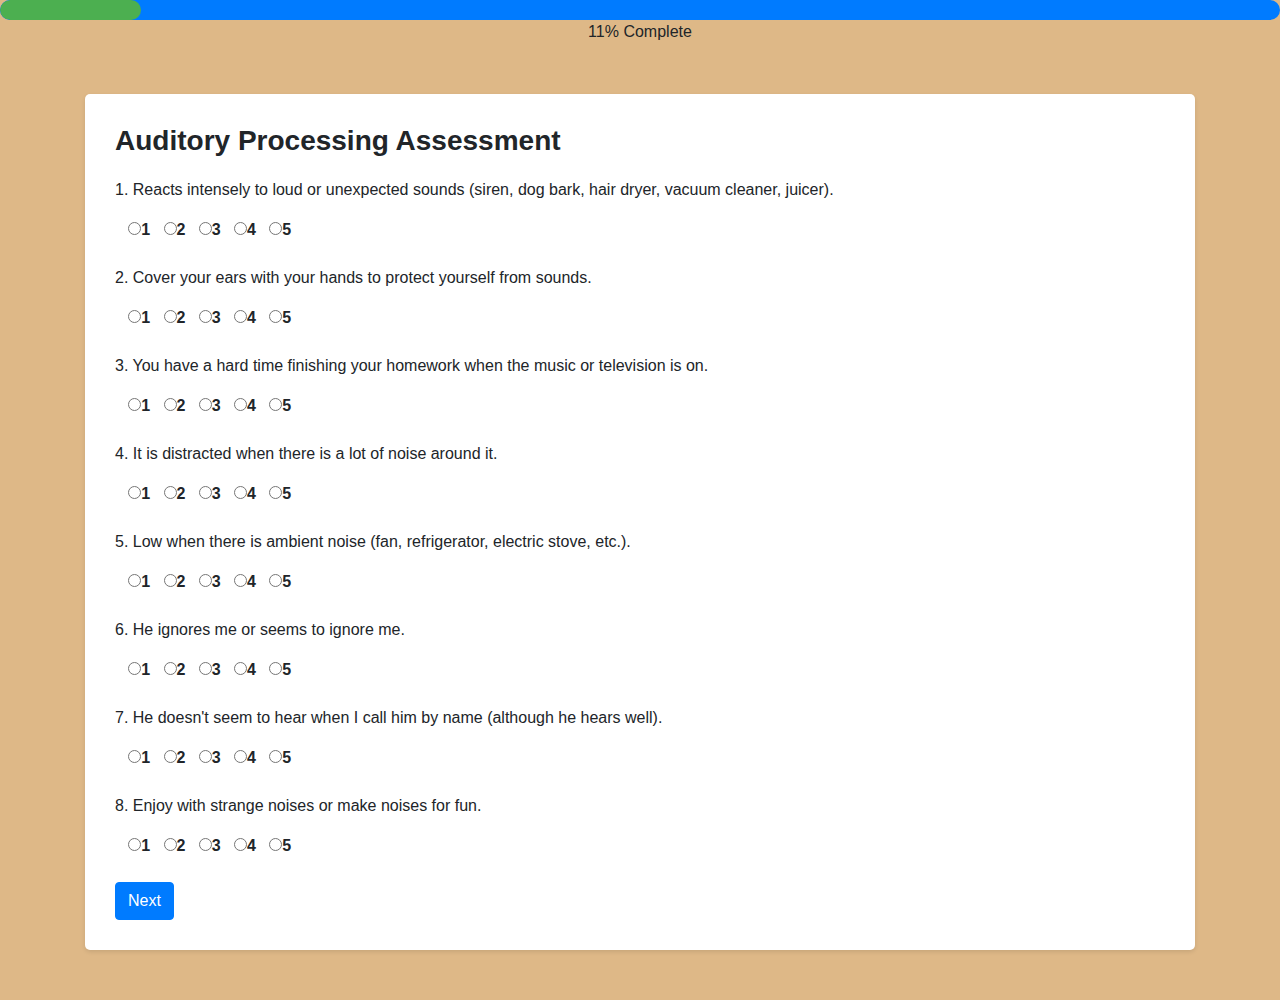
<file: 1_APA.html>
<!DOCTYPE html>
<html>
<head>
  <title>Hospital Test Form</title>
  <link rel="stylesheet" href="test-form.css">
  <link rel="stylesheet" href="https://stackpath.bootstrapcdn.com/bootstrap/4.5.2/css/bootstrap.min.css">
</head>
<body style="background-color: burlywood;">
  <div class="progress-bar">
    <div class="progress-bar-fill" id="progressBar"></div>
  </div>
  <p class="progress-bar-text" id="progressText"></p>

  <div class="container">
    <div class="form-wrapper">
      <h1 class="form-title">Auditory Processing Assessment</h1>
      
      <form id="testForm" onsubmit="return validateForm()">
        <!-- Question 1 -->
        <div class="question AV">

            <p>1. Reacts intensely to loud or unexpected sounds (siren, dog bark, hair dryer, vacuum cleaner, juicer).</p>
            <div class="form-group">
              &nbsp;&nbsp;&nbsp;<label>
                <input type="radio" id="question6-a" data-type="AV" name="question6" value="1" required>1
              </label> &nbsp;
              <label>
                <input type="radio" id="question6-b" data-type="AV" name="question6" value="2">2
              </label> &nbsp;
              <label>
                <input type="radio" id="question6-c" data-type="AV" name="question6" value="3">3
              </label> &nbsp;
              <label>
                <input type="radio" id="question6-d" data-type="AV" name="question6" value="4">4
              </label> &nbsp;
              <label>
                <input type="radio" id="question6-e" data-type="AV" name="question6" value="5">5
              </label> &nbsp;
            </div>
        </div>
        
        <!-- Question 2 -->
        <div class="question AV">
            
            <p>2. Cover your ears with your hands to protect yourself from sounds.</p>
            <div class="form-group">
              &nbsp;&nbsp;&nbsp;<label>
                <input type="radio" id="question6-f" data-type="AV" name="question7" value="1" required>1
              </label> &nbsp;
              <label>
                <input type="radio" id="question6-g" data-type="AV" name="question7" value="2">2
              </label> &nbsp;
              <label>
                <input type="radio" id="question6-h" data-type="AV" name="question7" value="3">3
              </label> &nbsp;
              <label>
                <input type="radio" id="question6-i" data-type="AV" name="question7" value="4">4
              </label> &nbsp;
              <label>
                <input type="radio" id="question6-j" data-type="AV" name="question7" value="5">5
              </label> &nbsp;
            </div>
        </div>
        
        <!-- Question 3 -->
        <div class="question SN">
            
            <p>3. You have a hard time finishing your homework when the music or television is on.</p>
            <div class="form-group">
              &nbsp;&nbsp;&nbsp;<label>
                <input type="radio" id="question5-1" data-type="SN" name="question5" value="1" required>1
              </label> &nbsp;
              <label>
                <input type="radio" id="question5-2" data-type="SN" name="question5" value="2">2
              </label> &nbsp;
              <label>
                <input type="radio" id="question5-3" data-type="SN" name="question5" value="3">3
              </label> &nbsp;
              <label>
                <input type="radio" id="question5-4" data-type="SN" name="question5" value="4">4
              </label> &nbsp;
              <label>
                <input type="radio" id="question5-5" data-type="SN" name="question5" value="5">5
              </label> &nbsp;
            </div>
        </div>
        
        <!-- Question 4 -->
        <div class="question SN">
            
            <p>4. It is distracted when there is a lot of noise around it.</p>
            <div class="form-group">
              &nbsp;&nbsp;&nbsp;<label>
                <input type="radio" id="question5-a" data-type="SN" name="question4" value="1" required>1
              </label> &nbsp;
              <label>
                <input type="radio" id="question5-b" data-type="SN" name="question4" value="2">2
              </label> &nbsp;
              <label>
                <input type="radio" id="question5-c" data-type="SN" name="question4" value="3">3
              </label> &nbsp;
              <label>
                <input type="radio" id="question5-d" data-type="SN" name="question4" value="4">4
              </label> &nbsp;
              <label>
                <input type="radio" id="question5-e" data-type="SN" name="question4" value="5">5
              </label> &nbsp;
            </div>
        </div>
        
        <!-- Question 5 -->
        <div class="question AV">
            
            <p>5. Low when there is ambient noise (fan, refrigerator, electric stove, etc.).</p>
            <div class="form-group">
              &nbsp;&nbsp;&nbsp;<label>
                <input type="radio" id="question6-1" data-type="AV" name="question1" value="1" required>1
              </label> &nbsp;
              <label>
                <input type="radio" id="question6-2" data-type="AV" name="question1" value="2">2
              </label> &nbsp;
              <label>
                <input type="radio" id="question6-3" data-type="AV" name="question1" value="3">3
              </label> &nbsp;
              <label>
                <input type="radio" id="question6-4" data-type="AV" name="question1" value="4">4
              </label> &nbsp;
              <label>
                <input type="radio" id="question6-5" data-type="AV" name="question1" value="5">5
              </label> &nbsp;
            </div>
        </div>
        
        <!-- Question 6 -->
        <div class="question SN">
            
            <p>6. He ignores me or seems to ignore me.</p>
            <div class="form-group">
              &nbsp;&nbsp;&nbsp;<label>
                <input type="radio" id="question5-1g" data-type="SN" name="question5a" value="1" required>1
              </label> &nbsp;
              <label>
                <input type="radio" id="question5-h" data-type="SN" name="question5a" value="2">2
              </label> &nbsp;
              <label>
                <input type="radio" id="question5-i" data-type="SN" name="question5a" value="3">3
              </label> &nbsp;
              <label>
                <input type="radio" id="question5-j" data-type="SN" name="question5a" value="4">4
              </label> &nbsp;
              <label>
                <input type="radio" id="question5-k" data-type="SN" name="question5a" value="5">5
              </label> &nbsp;
            </div>
        </div>
        
        <!-- Question 7 -->
        <div class="question SN">
            
            <p>7. He doesn't seem to hear when I call him by name (although he hears well).</p>
            <div class="form-group">
              &nbsp;&nbsp;&nbsp;<label>
                <input type="radio" id="question5-1a" data-type="SN" name="question5b" value="1" required>1
              </label> &nbsp;
              <label>
                <input type="radio" id="question5-2b" data-type="SN" name="question5b" value="2">2
              </label> &nbsp;
              <label>
                <input type="radio" id="question5-3c" data-type="SN" name="question5b" value="3">3
              </label> &nbsp;
              <label>
                <input type="radio" id="question5-4d" data-type="SN" name="question5b" value="4">4
              </label> &nbsp;
              <label>
                <input type="radio" id="question5-5e" data-type="SN" name="question5b" value="5">5
              </label> &nbsp;
            </div>
        </div>
        
        <!-- Question 8 -->
        <div class="question RG">
            
            <p>8. Enjoy with strange noises or make noises for fun.</p>
            <div class="form-group">
              &nbsp;&nbsp;&nbsp;<label>
                <input type="radio" id="question6-13" data-type="RG" name="question6a" value="1" required>1
              </label> &nbsp;
              <label>
                <input type="radio" id="question6-25" data-type="RG" name="question6a" value="2">2
              </label> &nbsp;
              <label>
                <input type="radio" id="question6-33" data-type="RG" name="question6a" value="3">3
              </label> &nbsp;
              <label>
                <input type="radio" id="question6-41" data-type="RG" name="question6a" value="4">4
              </label> &nbsp;
              <label>
                <input type="radio" id="question6-52" data-type="RG" name="question6a" value="5">5
              </label> &nbsp;
            </div>
        </div>
        
        <!-- Next Button -->
        <!-- <a href="2_VPA.html">Next page</a> -->
        <button type="button" id="submit-data" class="btn btn-primary btn-next" onclick="nextPage()">Next</button>
        <!-- <input type='submit'  id="submit-data" value='get data'/> -->
    </form>
    </div>
  </div>
  
  <script>

    // Set the total number of pages in the quiz
    const totalPages = 9;

    // Calculate the current page number (example: 4th page)
    const currentPage = 1;

    // Calculate the progress percentage
    const progressPercentage = Math.floor((currentPage / totalPages) * 100);

    // Update the progress bar width and text
    const progressBar = document.getElementById('progressBar');
    const progressText = document.getElementById('progressText');

    progressBar.style.width = `${progressPercentage}%`;
    progressText.textContent = `${progressPercentage}% Complete`;


    // function nextPage() {
    //   // Handle logic to move to the next page
    //   // You can either show/hide sections dynamically or redirect to a new URL to load the next assessment
    //   // You would typically handle this logic on the backend in a real-world scenario
    //   window.location.href = "2_VPA.html";
    // }

    function validateForm() {
  var form = document.getElementById("testForm");
  if (!form.checkValidity()) {
    // Display error message or take appropriate action
    alert("Please fill out all required fields.");
    return false;
  }
  return true;
}

function nextPage() {
  // Validate the form before proceeding to the next page
  if (!validateForm()) {
    return;
  }

  // Retrieve the selected values from the form
  var formData = new FormData(document.getElementById("testForm"));

  // Create a URLSearchParams object to store the selected values
  var urlParams = new URLSearchParams();

  // Iterate over the form data and append the selected values to the URLSearchParams object
  for (const pair of formData.entries()) {
    urlParams.append(pair[0], pair[1]);
  }

  // Redirect to the results page with the selected values as query parameters
  window.location.href = `2_VPA.html?${urlParams.toString()}`;
}



    // function nextPage() {
    // // Retrieve the selected values from the form
    // const form = document.getElementById("testForm");
    // const formData = new FormData(form);

    // // Create a URLSearchParams object to store the selected values
    // const urlParams = new URLSearchParams();

    // // Iterate over the form data and append the selected values to the URLSearchParams object
    // for (const pair of formData.entries()) {
    //   urlParams.append(pair[0], pair[1]);
    // }

    // // Redirect to the results page with the selected values as query parameters
    // window.location.href = `results.html?${urlParaxms.toString()}`;
    // }

    // 
    // function handlegetdata(e) {
    //     e.preventDefault();
    //     console.log("Hi")
    //     // window.localStorage.setItem("demo", "value")
        
    //     const AVInputs = document.querySelectorAll(".AV");
    //     console.log(AVInputs);
    
    
    // }
    
    document.getElementById("submit-data").addEventListener("click", (e)=>{
        e.preventDefault();
        console.log('hii');
        window.localStorage.clear('med_score')
        
        
            // const AVDivs = document.querySelectorAll(".AV");
            // const AVInputs = document.querySelectorAll("input");
            // let AV_Total = 0;
            // for(let i=0; i<AVDivs; i++){
            //     for(let j=0; j<AVInputs.length; j++){
            //     // AV_Total += AVDivs[i].value
            //     console.log(AVDivs[i].value);
            //     }
            // }
            // // AV_Total.map(AV => AV_Total+=AV.value);
            // console.log(AVInputs);
            // console.log(AV_Total);

            const AV = document.querySelectorAll('input[type="radio"][data-type="AV"]:checked');
            const SN = document.querySelectorAll('input[type="radio"][data-type="SN"]:checked');
            const RG = document.querySelectorAll('input[type="radio"][data-type="RG"]:checked');
            const SK = document.querySelectorAll('input[type="radio"][data-type="SK"]:checked');
            const NQ = document.querySelectorAll('input[type="radio"][data-type="NQ"]:checked');


            console.log(AV);
            console.log(SN);
            console.log(RG);
            console.log(SK);
            console.log(NQ);

            let AV_Total = 0,
                SN_Total = 0,
                RG_Total = 0;
                SK_Total = 0;
                NQ_Total = 0;


            for(let i=0; i<AV.length; i++){
                // console.log(typeof AV[i].value);
                AV_Total += Number(AV[i].value);
            }
            for(let i=0; i<SN.length; i++){
                // console.log(typeof SN[i].value);
                SN_Total += Number(SN[i].value);
            }
            for(let i=0; i<RG.length; i++){
                // console.log(typeof RG[i].value);
                RG_Total += Number(RG[i].value);
            }
            for(let i = 0; i<SK.length; i++) {
                //console.log(typeof SK[i].value);
                SK_Total += Number(SK[i].value);
            }
            for(let i = 0; i<NQ.length; i++) {
                //console.log(typeof NQ[i].value);
                NQ_Total += Number(NQ[i].value);
            }

            console.log(AV_Total);
            console.log(SN_Total);
            console.log(RG_Total);
            console.log(SK_Total);
            console.log(NQ_Total);

            window.localStorage.setItem('med_score', JSON.stringify({
                AV_score: AV_Total,
                SN_score: SN_Total,
                RG_score: RG_Total,
                SK_score: SK_Total,
                NQ_score: NQ_Total,
            }));
    });

  </script>
</body>
</html>
</file>
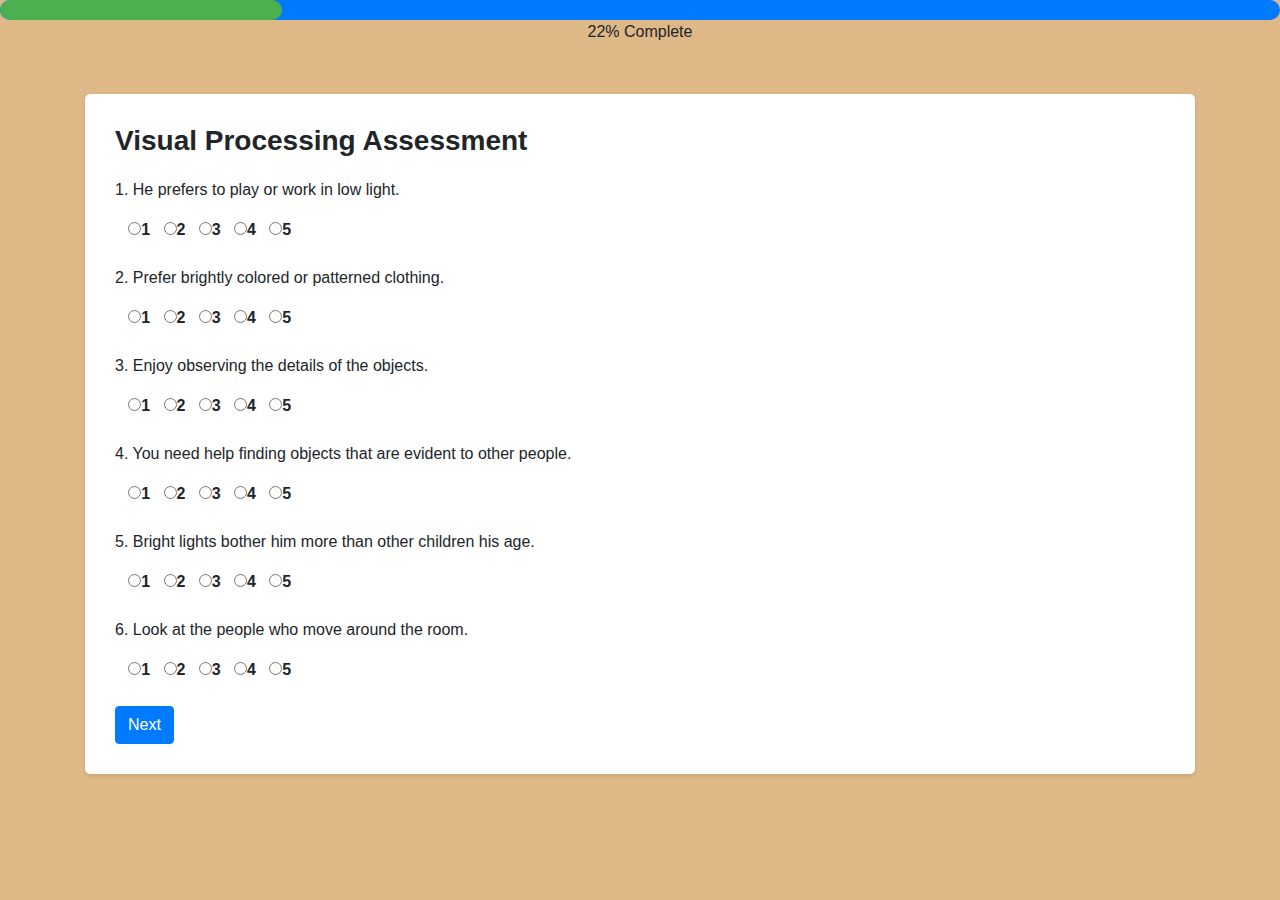
<file: 2_VPA.html>
<!DOCTYPE html>
<html>
<head>
  <title>Visual Processing Assessment</title>
  <link rel="stylesheet" href="test-form.css">
  <link rel="stylesheet" href="https://stackpath.bootstrapcdn.com/bootstrap/4.5.2/css/bootstrap.min.css">
</head>
<body style="background-color: burlywood;">
  <div class="progress-bar">
    <div class="progress-bar-fill" id="progressBar"></div>
  </div>
  <p class="progress-bar-text" id="progressText"></p>

  <div class="container">
    <div class="form-wrapper">
      <h1 class="form-title">Visual Processing Assessment</h1>
      
      <form id="testForm" onsubmit="return validateForm()">
        <!-- Question 1 -->
        <div class="question SN">
          <p>1. He prefers to play or work in low light.</p>
          <div class="form-group">
            &nbsp;&nbsp;&nbsp;<label>
              <input type="radio" id="question5-1" data-type="SN" name="question5" value="1" required>1
            </label> &nbsp;
            <label>
              <input type="radio" id="question5-2" data-type="SN" name="question5" value="2">2
            </label> &nbsp;
            <label>
              <input type="radio" id="question5-3" data-type="SN" name="question5" value="3">3
            </label> &nbsp;
            <label>
              <input type="radio" id="question5-4" data-type="SN" name="question5" value="4">4
            </label> &nbsp;
            <label>
              <input type="radio" id="question5-5" data-type="SN" name="question5" value="5">5
            </label> &nbsp;
          </div>
        </div>
        
        <!-- Question 2 -->
        <div class="question NQ">
          <p>2. Prefer brightly colored or patterned clothing.</p>
          <div class="form-group">
            &nbsp;&nbsp;&nbsp;<label>
              <input type="radio" id="question8-1" data-type="NQ" name="question8" value="1" required>1
            </label> &nbsp;
            <label>
              <input type="radio" id="question8-2" data-type="NQ" name="question8" value="2">2
            </label> &nbsp;
            <label>
              <input type="radio" id="question8-3" data-type="NQ" name="question8" value="3">3
            </label> &nbsp;
            <label>
              <input type="radio" id="question8-4" data-type="NQ" name="question8" value="4">4
            </label> &nbsp;
            <label>
              <input type="radio" id="question8-5" data-type="NQ" name="question8" value="5">5
            </label> &nbsp;
          </div>
        </div>
        
        <!-- Question 3 -->
        <div class="question NQ">
          <p>3. Enjoy observing the details of the objects.</p>
          <div class="form-group">
            &nbsp;&nbsp;&nbsp;<label>
              <input type="radio" id="question8-1a" data-type="NQ" name="question8a" value="1" required>1
            </label> &nbsp;
            <label>
              <input type="radio" id="question8-2a" data-type="NQ" name="question8a" value="2">2
            </label> &nbsp;
            <label>
              <input type="radio" id="question8-3a" data-type="NQ" name="question8a" value="3">3
            </label> &nbsp;
            <label>
              <input type="radio" id="question8-4a" data-type="NQ" name="question8a" value="4">4
            </label> &nbsp;
            <label>
              <input type="radio" id="question8-5a" data-type="NQ" name="question8a" value="5">5
            </label> &nbsp;
          </div>
        </div>
        
        <!-- Question 4 -->
        <div class="question RG">
          <p>4. You need help finding objects that are evident to other people.</p>
          <div class="form-group">
            &nbsp;&nbsp;&nbsp;<label>
              <input type="radio" id="question6-1" data-type="RG" name="question6" value="1" required>1
            </label> &nbsp;
            <label>
              <input type="radio" id="question6-2" data-type="RG" name="question6" value="2">2
            </label> &nbsp;
            <label>
              <input type="radio" id="question6-3" data-type="RG" name="question6" value="3">3
            </label> &nbsp;
            <label>
              <input type="radio" id="question6-4" data-type="RG" name="question6" value="4">4
            </label> &nbsp;
            <label>
              <input type="radio" id="question6-5" data-type="RG" name="question6" value="5">5
            </label> &nbsp;
          </div>
        </div>
        
        <!-- Question 5 -->
        <div class="question SN">
          <p>5. Bright lights bother him more than other children his age.</p>
          <div class="form-group">
            &nbsp;&nbsp;&nbsp;<label>
              <input type="radio" id="question5-1a" data-type="SN" name="question5a" value="1" required>1
            </label> &nbsp;
            <label>
              <input type="radio" id="question5-2a" data-type="SN" name="question5a" value="2">2
            </label> &nbsp;
            <label>
              <input type="radio" id="question5-3a" data-type="SN" name="question5a" value="3">3
            </label> &nbsp;
            <label>
              <input type="radio" id="question5-4a" data-type="SN" name="question5a" value="4">4
            </label> &nbsp;
            <label>
              <input type="radio" id="question5-5a" data-type="SN" name="question5a" value="5">5
            </label> &nbsp;
          </div>
        </div>
        
        <!-- Question 6 -->
        <div class="question SK">
          <p>6. Look at the people who move around the room.</p>
          <div class="form-group">
            &nbsp;&nbsp;&nbsp;<label>
              <input type="radio" id="question7-1" data-type="SK" name="question7" value="1" required>1
            </label> &nbsp;
            <label>
              <input type="radio" id="question7-2" data-type="SK" name="question7" value="2">2
            </label> &nbsp;
            <label>
              <input type="radio" id="question7-3" data-type="SK" name="question7" value="3">3
            </label> &nbsp;
            <label>
              <input type="radio" id="question7-4" data-type="SK" name="question7" value="4">4
            </label> &nbsp;
            <label>
              <input type="radio" id="question7-5" data-type="SK" name="question7" value="5">5
            </label> &nbsp;
          </div>
        </div>
        
        <!-- Question 7 -->
        <!-- <div class="question AV">
          <p>Question 7: You are bothered by bright lights ( p., Axis., Hides from the light coming in through the car window ).</p>
          <div class="form-group"> -->
            <!-- Replace these radio buttons with your desired options -->
            <!-- <input type="radio" id="visualResponse31" data-type="AV" name="visualResponse7" value="1">
            <label for="visualResponse31">1</label>
            <input type="radio" id="visualResponse32" data-type="AV" name="visualResponse7" value="2">
            <label for="visualResponse32">2</label>
            <input type="radio" id="visualResponse33" data-type="AV" name="visualResponse7" value="3">
            <label for="visualResponse33">3</label>
            <input type="radio" id="visualResponse34" data-type="AV" name="visualResponse7" value="4">
            <label for="visualResponse34">4</label>
            <input type="radio" id="visualResponse35" data-type="AV" name="visualResponse7" value="5">
            <label for="visualResponse35">5</label>
          </div>
        </div> -->
        
        <button type="button" id="submit-data" class="btn btn-primary btn-next" onclick="nextPage()">Next</button>
        <!-- <input type="submit"  id="submit-data" value="get data"/> -->
      </form>
    </div>
  </div>
  <script>
    // Set the total number of pages in the quiz
    const totalPages = 9;

    // Calculate the current page number (example: 4th page)
    const currentPage = 2;

    // Calculate the progress percentage
    const progressPercentage = Math.floor((currentPage / totalPages) * 100);

    // Update the progress bar width and text
    const progressBar = document.getElementById('progressBar');
    const progressText = document.getElementById('progressText');

    progressBar.style.width = `${progressPercentage}%`;
    progressText.textContent = `${progressPercentage}% Complete`;




    function validateForm() {
  var form = document.getElementById("testForm");
  if (!form.checkValidity()) {
    // Display error message or take appropriate action
    alert("Please fill out all required fields.");
    return false;
  }
  return true;
}

function nextPage() {
  // Validate the form before proceeding to the next page
  if (!validateForm()) {
    return;
  }

  // Retrieve the selected values from the form
  var formData = new FormData(document.getElementById("testForm"));

  // Create a URLSearchParams object to store the selected values
  var urlParams = new URLSearchParams();

  // Iterate over the form data and append the selected values to the URLSearchParams object
  for (const pair of formData.entries()) {
    urlParams.append(pair[0], pair[1]);
  }

  // Redirect to the results page with the selected values as query parameters
  window.location.href = `3_TPA.html?${urlParams.toString()}`;
}


  </script>

<script>
    
  const score = JSON.parse(
  window.localStorage.getItem('med_score')
  );
  let { AV_score, SN_score, RG_score, SK_score, NQ_score } = score;
  document
      .getElementById("submit-data")
      .addEventListener("click", (e)=>{
      e.preventDefault();
      console.log('hii');
      
      
          // const AVDivs = document.querySelectorAll(".AV");
          // const AVInputs = document.querySelectorAll("input");
          // let AV_Total = 0;
          // for(let i=0; i<AVDivs; i++){
          //     for(let j=0; j<AVInputs.length; j++){
          //     // AV_Total += AVDivs[i].value
          //     console.log(AVDivs[i].value);
          //     }
          // }
          // // AV_Total.map(AV => AV_Total+=AV.value);
          // console.log(AVInputs);
          // console.log(AV_Total);

          const AV = document.querySelectorAll('input[type="radio"][data-type="AV"]:checked');
          const SN = document.querySelectorAll('input[type="radio"][data-type="SN"]:checked');
          const RG = document.querySelectorAll('input[type="radio"][data-type="RG"]:checked');
          const SK = document.querySelectorAll('input[type="radio"][data-type="SK"]:checked');
          const NQ = document.querySelectorAll('input[type="radio"][data-type="NQ"]:checked');


          // console.log(AV);
          // console.log(SN);
          // console.log(RG);
          // console.log(SK);
          // console.log(NQ);

          let AV_Total = AV_score,
              SN_Total = SN_score,
              RG_Total = RG_score;
              SK_Total = SK_score;
              NQ_Total = NQ_score;


          for(let i=0; i<AV.length; i++){
              // console.log(typeof AV[i].value);
              AV_Total += Number(AV[i].value);
          }
          for(let i=0; i<SN.length; i++){
              // console.log(typeof SN[i].value);
              SN_Total += Number(SN[i].value);
          }
          for(let i=0; i<RG.length; i++){
              // console.log(typeof RG[i].value);
              RG_Total += Number(RG[i].value);
          }
          for(let i = 0; i<SK.length; i++) {
              //console.log(typeof SK[i].value);
              SK_Total += Number(SK[i].value);
          }
          for(let i = 0; i<NQ.length; i++) {
              //console.log(typeof NQ[i].value);
              NQ_Total += Number(NQ[i].value);
          }

          console.log(AV_Total);
          console.log(SN_Total);
          console.log(RG_Total);
          console.log(SK_Total);
          console.log(NQ_Total);

          window.localStorage.setItem('med_score', JSON.stringify({
              AV_score: AV_Total,
              SN_score: SN_Total,
              RG_score: RG_Total,
              SK_score: SK_Total,
              NQ_score: NQ_Total,
          }));
  })

</script>
</body>
</html>
</file>
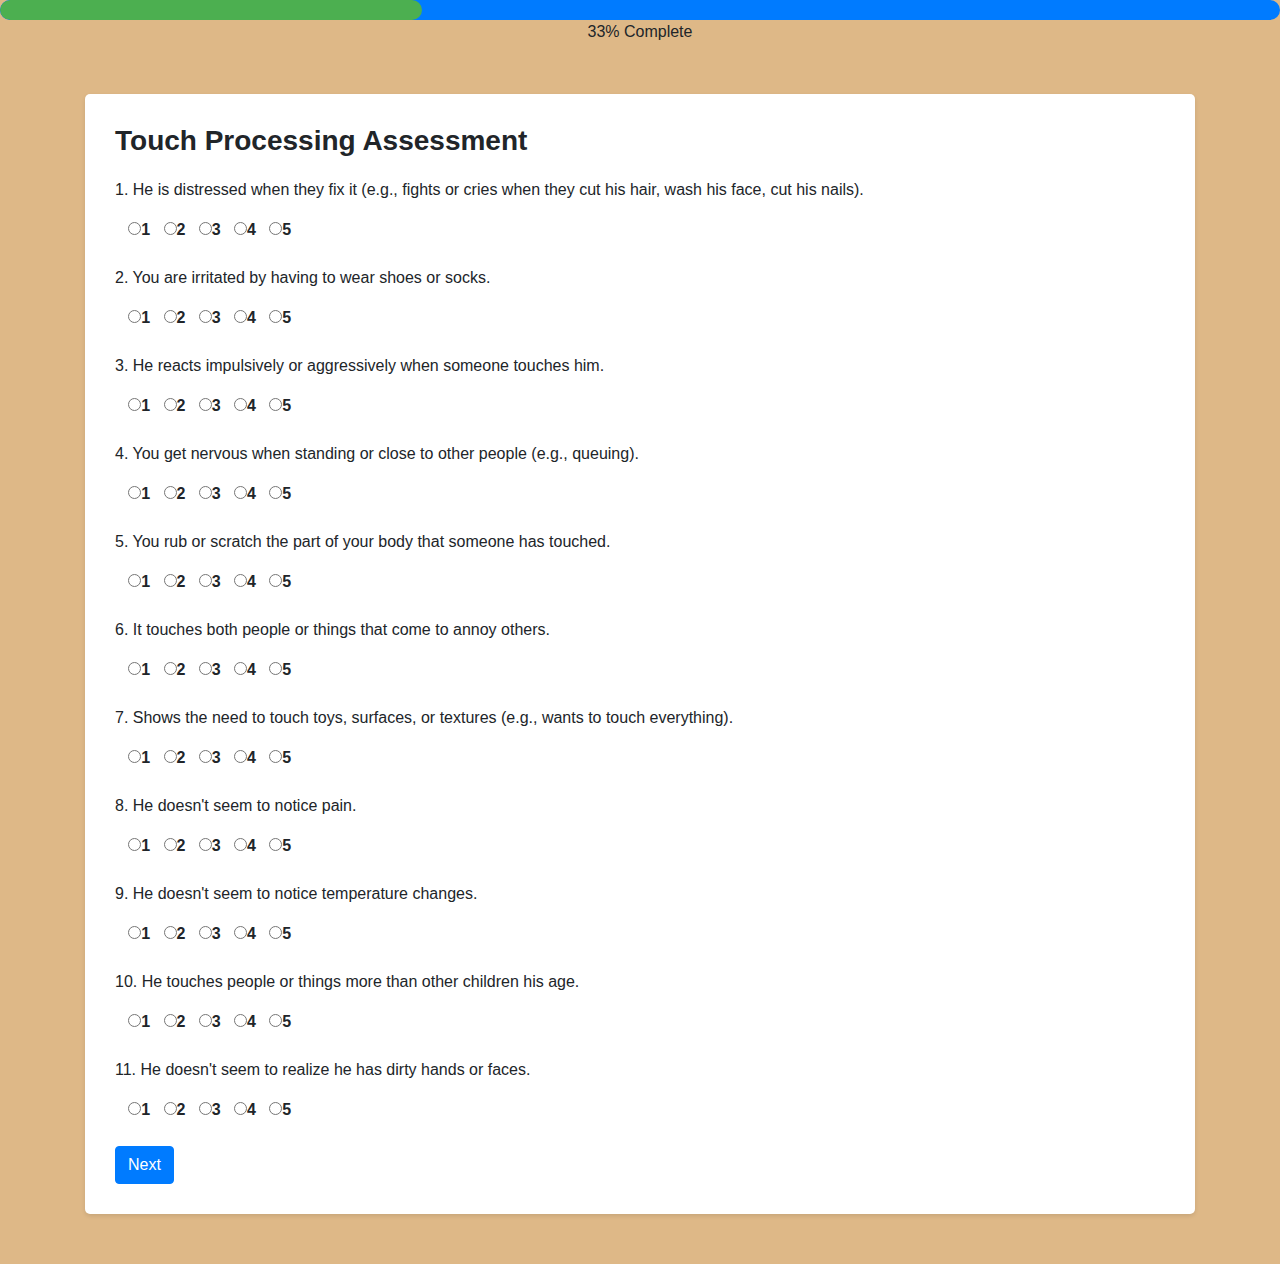
<file: 3_TPA.html>
<!DOCTYPE html>
<html>
<head>
  <title>Tactile Processing Assessment</title>
  <link rel="stylesheet" href="test-form.css">
  <link rel="stylesheet" href="https://stackpath.bootstrapcdn.com/bootstrap/4.5.2/css/bootstrap.min.css">
</head>
<body style="background-color: burlywood;">
  <div class="progress-bar">
    <div class="progress-bar-fill" id="progressBar"></div>
  </div>
  <p class="progress-bar-text" id="progressText"></p>

  <div class="container">
    <div class="form-wrapper">
      <h1 class="form-title">Touch Processing Assessment</h1>
      
      <form id="testForm" onsubmit="return validateForm()">
        <!-- Question 1 -->
        <div class="question" id="SN">
          <p>1. He is distressed when they fix it (e.g., fights or cries when they cut his hair, wash his face, cut his nails).</p>
          <div class="form-group">
            &nbsp;&nbsp;&nbsp;<label>
              <input type="radio" id="question5-1" data-type="SN" name="question5" value="1" required>1
            </label> &nbsp;
            <label>
              <input type="radio" id="question5-2" data-type="SN" name="question5" value="2">2
            </label> &nbsp;
            <label>
              <input type="radio" id="question5-3" data-type="SN" name="question5" value="3">3
            </label> &nbsp;
            <label>
              <input type="radio" id="question5-4" data-type="SN" name="question5" value="4">4
            </label> &nbsp;
            <label>
              <input type="radio" id="question5-5" data-type="SN" name="question5" value="5">5
            </label> &nbsp;
          </div>
        </div>
        
        <!-- Question 2 -->
        <div class="question" id="NQ">
          <p>2. You are irritated by having to wear shoes or socks.</p>
          <div class="form-group">
            &nbsp;&nbsp;&nbsp;<label>
              <input type="radio" id="question8-1" data-type="NQ" name="question8" value="1" required>1
            </label> &nbsp;
            <label>
              <input type="radio" id="question8-2" data-type="NQ" name="question8" value="2">2
            </label> &nbsp;
            <label>
              <input type="radio" id="question8-3" data-type="NQ" name="question8" value="3">3
            </label> &nbsp;
            <label>
              <input type="radio" id="question8-4" data-type="NQ" name="question8" value="4">4
            </label> &nbsp;
            <label>
              <input type="radio" id="question8-5" data-type="NQ" name="question8" value="5">5
            </label> &nbsp;
          </div>
        </div>
        
        <!-- Question 3 -->
        <div class="question" id="AV">
          <p>3. He reacts impulsively or aggressively when someone touches him.</p>
          <div class="form-group">
            &nbsp;&nbsp;&nbsp;<label>
              <input type="radio" id="question6-1" data-type="AV" name="question6" value="1" required>1
            </label> &nbsp;
            <label>
              <input type="radio" id="question6-2" data-type="AV" name="question6" value="2">2
            </label> &nbsp;
            <label>
              <input type="radio" id="question6-3" data-type="AV" name="question6" value="3">3
            </label> &nbsp;
            <label>
              <input type="radio" id="question6-4" data-type="AV" name="question6" value="4">4
            </label> &nbsp;
            <label>
              <input type="radio" id="question6-5" data-type="AV" name="question6" value="5">5
            </label> &nbsp;
          </div>
        </div>
        
        <!-- Question 4 -->
        <div class="question" id="SN">
          <p>4. You get nervous when standing or close to other people (e.g., queuing).</p>
          <div class="form-group">
            &nbsp;&nbsp;&nbsp;<label>
              <input type="radio" id="question5-1a" data-type="SN" name="question5a" value="1" required>1
            </label> &nbsp;
            <label>
              <input type="radio" id="question5-2a" data-type="SN" name="question5a" value="2">2
            </label> &nbsp;
            <label>
              <input type="radio" id="question5-3a" data-type="SN" name="question5a" value="3">3
            </label> &nbsp;
            <label>
              <input type="radio" id="question5-4a" data-type="SN" name="question5a" value="4">4
            </label> &nbsp;
            <label>
              <input type="radio" id="question5-5a" data-type="SN" name="question5a" value="5">5
            </label> &nbsp;
          </div>
        </div>
        
        <!-- Question 5 -->
        <div class="question" id="SN">
          <p>5. You rub or scratch the part of your body that someone has touched.</p>
          <div class="form-group">
            &nbsp;&nbsp;&nbsp;<label>
              <input type="radio" id="question5-1b" data-type="SN" name="question5b" value="1" required>1
            </label> &nbsp;
            <label>
              <input type="radio" id="question5-2b" data-type="SN" name="question5b" value="2">2
            </label> &nbsp;
            <label>
              <input type="radio" id="question5-3b" data-type="SN" name="question5b" value="3">3
            </label> &nbsp;
            <label>
              <input type="radio" id="question5-4b" data-type="SN" name="question5b" value="4">4
            </label> &nbsp;
            <label>
              <input type="radio" id="question5-5b" data-type="SN" name="question5b" value="5">5
            </label> &nbsp;
          </div>
        </div>
        
        <!-- Question 6 -->
        <div class="question" id="SK">
          <p>6. It touches both people or things that come to annoy others.</p>
          <div class="form-group">
            &nbsp;&nbsp;&nbsp;<label>
              <input type="radio" id="question7-1" data-type="SK" name="question7" value="1" required>1
            </label> &nbsp;
            <label>
              <input type="radio" id="question7-2" data-type="SK" name="question7" value="2">2
            </label> &nbsp;
            <label>
              <input type="radio" id="question7-3" data-type="SK" name="question7" value="3">3
            </label> &nbsp;
            <label>
              <input type="radio" id="question7-4" data-type="SK" name="question7" value="4">4
            </label> &nbsp;
            <label>
              <input type="radio" id="question7-5" data-type="SK" name="question7" value="5">5
            </label> &nbsp;
          </div>
        </div>
        
        <!-- Question 7 -->
        <div class="question" id="SK">
          <p>7. Shows the need to touch toys, surfaces, or textures (e.g., wants to touch everything).</p>
          <div class="form-group">
            &nbsp;&nbsp;&nbsp;<label>
              <input type="radio" id="question7-1a" data-type="SK" name="question7a" value="1" required>1
            </label> &nbsp;
            <label>
              <input type="radio" id="question7-2a" data-type="SK" name="question7a" value="2">2
            </label> &nbsp;
            <label>
              <input type="radio" id="question7-3a" data-type="SK" name="question7a" value="3">3
            </label> &nbsp;
            <label>
              <input type="radio" id="question7-4a" data-type="SK" name="question7a" value="4">4
            </label> &nbsp;
            <label>
              <input type="radio" id="question7-5a" data-type="SK" name="question7a" value="5">5
            </label> &nbsp;
          </div>
        </div>
        
        <!-- Question 8 -->
        <div class="question" id="RG">
          <p>8. He doesn't seem to notice pain.</p>
          <div class="form-group">
            &nbsp;&nbsp;&nbsp;<label>
              <input type="radio" id="question6-1a" data-type="RG" name="question6a" value="1" required>1
            </label> &nbsp;
            <label>
              <input type="radio" id="question6-2a" data-type="RG" name="question6a" value="2">2
            </label> &nbsp;
            <label>
              <input type="radio" id="question6-3a" data-type="RG" name="question6a" value="3">3
            </label> &nbsp;
            <label>
              <input type="radio" id="question6-4a" data-type="RG" name="question6a" value="4">4
            </label> &nbsp;
            <label>
              <input type="radio" id="question6-5a" data-type="RG" name="question6a" value="5">5
            </label> &nbsp;
          </div>
        </div>
        
        <!-- Question 9 -->
        <div class="question" id="RG">
          <p>9. He doesn't seem to notice temperature changes.</p>
          <div class="form-group">
            &nbsp;&nbsp;&nbsp;<label>
              <input type="radio" id="question6-1b" data-type="RG" name="question6b" value="1" required>1
            </label> &nbsp;
            <label>
              <input type="radio" id="question6-2b" data-type="RG" name="question6b" value="2">2
            </label> &nbsp;
            <label>
              <input type="radio" id="question6-3b" data-type="RG" name="question6b" value="3">3
            </label> &nbsp;
            <label>
              <input type="radio" id="question6-4b" data-type="RG" name="question6b" value="4">4
            </label> &nbsp;
            <label>
              <input type="radio" id="question6-5b" data-type="RG" name="question6b" value="5">5
            </label> &nbsp;
          </div>
        </div>
        
        <!-- Question 10 -->
        <div class="question" id="SK">
          <p>10. He touches people or things more than other children his age.</p>
          <div class="form-group">
            &nbsp;&nbsp;&nbsp;<label>
              <input type="radio" id="question7-1b" data-type="SK" name="question7b" value="1" required>1
            </label> &nbsp;
            <label>
              <input type="radio" id="question7-2b" data-type="SK" name="question7b" value="2">2
            </label> &nbsp;
            <label>
              <input type="radio" id="question7-3b" data-type="SK" name="question7b" value="3">3
            </label> &nbsp;
            <label>
              <input type="radio" id="question7-4b" data-type="SK" name="question7b" value="4">4
            </label> &nbsp;
            <label>
              <input type="radio" id="question7-5b" data-type="SK" name="question7b" value="5">5
            </label> &nbsp;
          </div>
        </div>
        
        <!-- Question 11 -->
        <div class="question" id="RG">
          <p>11. He doesn't seem to realize he has dirty hands or faces.</p>
          <div class="form-group">
            &nbsp;&nbsp;&nbsp;<label>
              <input type="radio" id="question6-1c" data-type="RG" name="question6c" value="1" required>1
            </label> &nbsp;
            <label>
              <input type="radio" id="question6-2c" data-type="RG" name="question6c" value="2">2
            </label> &nbsp;
            <label>
              <input type="radio" id="question6-3c" data-type="RG" name="question6c" value="3">3
            </label> &nbsp;
            <label>
              <input type="radio" id="question6-4c" data-type="RG" name="question6c" value="4">4
            </label> &nbsp;
            <label>
              <input type="radio" id="question6-5c" data-type="RG" name="question6c" value="5">5
            </label> &nbsp;
          </div>
        </div>
        
        <button type="button" id="submit-data" class="btn btn-primary btn-next" onclick="nextPage()">Next</button>
        <!-- <input type="submit"  id="submit-data" value="get data"/> -->
      </form>
    </div>
  </div>
  
  <script>
    // Set the total number of pages in the quiz
    const totalPages = 9;

    // Calculate the current page number (example: 4th page)
    const currentPage = 3;

    // Calculate the progress percentage
    const progressPercentage = Math.floor((currentPage / totalPages) * 100);

    // Update the progress bar width and text
    const progressBar = document.getElementById('progressBar');
    const progressText = document.getElementById('progressText');

    progressBar.style.width = `${progressPercentage}%`;
    progressText.textContent = `${progressPercentage}% Complete`;

    function validateForm() {
  var form = document.getElementById("testForm");
  if (!form.checkValidity()) {
    // Display error message or take appropriate action
    alert("Please fill out all required fields.");
    return false;
  }
  return true;
}

function nextPage() {
  // Validate the form before proceeding to the next page
  if (!validateForm()) {
    return;
  }

  // Retrieve the selected values from the form
  var formData = new FormData(document.getElementById("testForm"));

  // Create a URLSearchParams object to store the selected values
  var urlParams = new URLSearchParams();

  // Iterate over the form data and append the selected values to the URLSearchParams object
  for (const pair of formData.entries()) {
    urlParams.append(pair[0], pair[1]);
  }

  // Redirect to the results page with the selected values as query parameters
  window.location.href = `4_EPM.html?${urlParams.toString()}`;
}


  </script>

<script>
    
  const score = JSON.parse(
  window.localStorage.getItem('med_score')
  );
  let { AV_score, SN_score, RG_score, SK_score, NQ_score } = score;
  document
      .getElementById("submit-data")
      .addEventListener("click", (e)=>{
      e.preventDefault();
      console.log('hii');
      
      
          // const AVDivs = document.querySelectorAll(".AV");
          // const AVInputs = document.querySelectorAll("input");
          // let AV_Total = 0;
          // for(let i=0; i<AVDivs; i++){
          //     for(let j=0; j<AVInputs.length; j++){
          //     // AV_Total += AVDivs[i].value
          //     console.log(AVDivs[i].value);
          //     }
          // }
          // // AV_Total.map(AV => AV_Total+=AV.value);
          // console.log(AVInputs);
          // console.log(AV_Total);

          const AV = document.querySelectorAll('input[type="radio"][data-type="AV"]:checked');
          const SN = document.querySelectorAll('input[type="radio"][data-type="SN"]:checked');
          const RG = document.querySelectorAll('input[type="radio"][data-type="RG"]:checked');
          const SK = document.querySelectorAll('input[type="radio"][data-type="SK"]:checked');
          const NQ = document.querySelectorAll('input[type="radio"][data-type="NQ"]:checked');


          // console.log(AV);
          // console.log(SN);
          // console.log(RG);
          // console.log(SK);
          // console.log(NQ);

          let AV_Total = AV_score,
              SN_Total = SN_score,
              RG_Total = RG_score;
              SK_Total = SK_score;
              NQ_Total = NQ_score;


          for(let i=0; i<AV.length; i++){
              // console.log(typeof AV[i].value);
              AV_Total += Number(AV[i].value);
          }
          for(let i=0; i<SN.length; i++){
              // console.log(typeof SN[i].value);
              SN_Total += Number(SN[i].value);
          }
          for(let i=0; i<RG.length; i++){
              // console.log(typeof RG[i].value);
              RG_Total += Number(RG[i].value);
          }
          for(let i = 0; i<SK.length; i++) {
              //console.log(typeof SK[i].value);
              SK_Total += Number(SK[i].value);
          }
          for(let i = 0; i<NQ.length; i++) {
              //console.log(typeof NQ[i].value);
              NQ_Total += Number(NQ[i].value);
          }

          console.log(AV_Total);
          console.log(SN_Total);
          console.log(RG_Total);
          console.log(SK_Total);
          console.log(NQ_Total);

          window.localStorage.setItem('med_score', JSON.stringify({
              AV_score: AV_Total,
              SN_score: SN_Total,
              RG_score: RG_Total,
              SK_score: SK_Total,
              NQ_score: NQ_Total,
          }));
  })

</script>
</body>
</html>
</file>
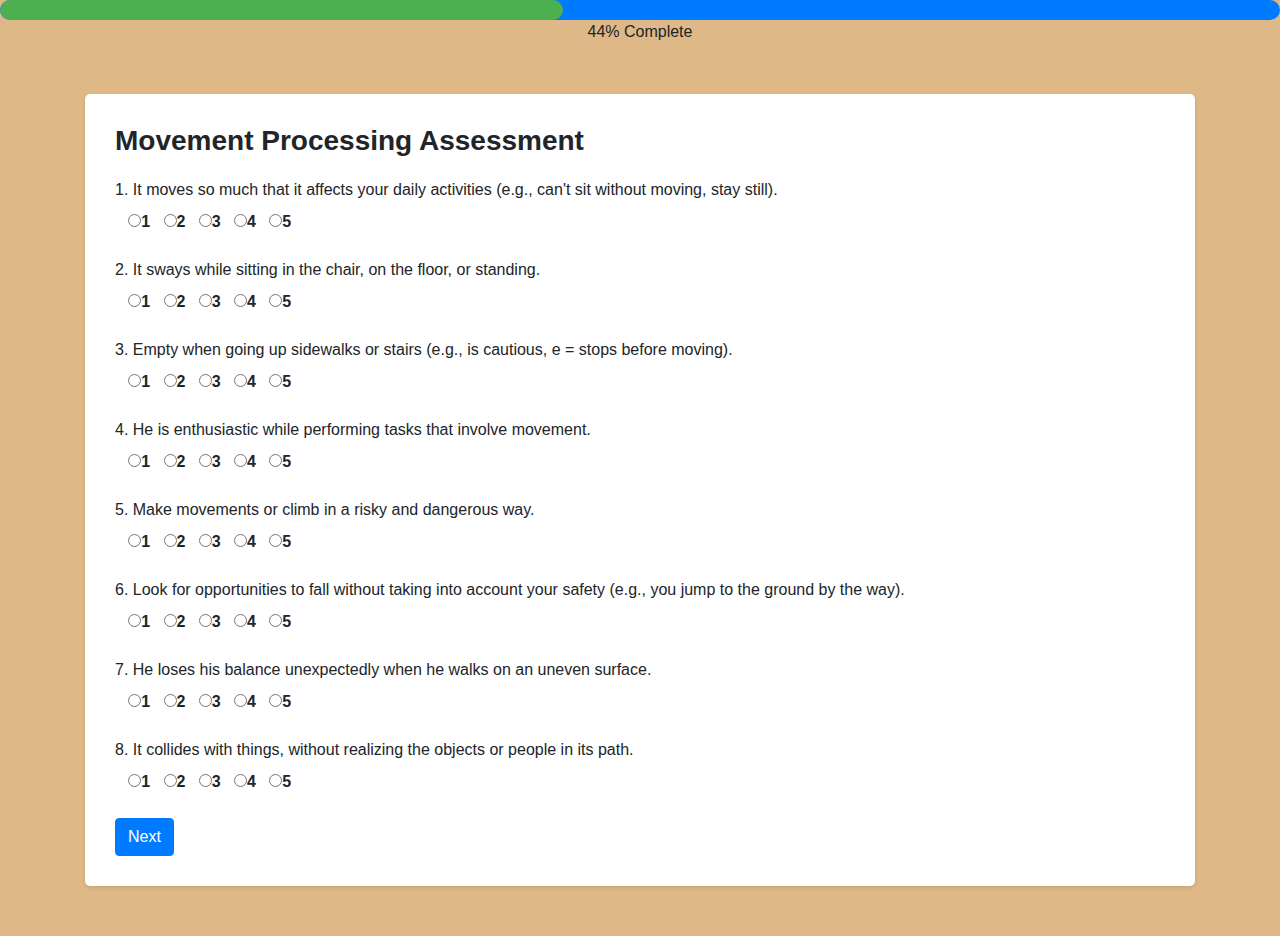
<file: 4_EPM.html>
<!DOCTYPE html>
<html lang="en">
<head>
  <meta charset="UTF-8">
  <meta name="viewport" content="width=device-width, initial-scale=1.0">
  <title>Evaluation Processing Movement</title>
  <link rel="stylesheet" href="test-form.css">
  <link rel="stylesheet" href="https://stackpath.bootstrapcdn.com/bootstrap/4.5.0/css/bootstrap.min.css">
</head>
<body style="background-color: burlywood;">
  <div class="progress-bar">
    <div class="progress-bar-fill" id="progressBar"></div>
  </div>
  <p class="progress-bar-text" id="progressText"></p>

  <div class="container">
    <div class="form-wrapper">
      <h1 class="form-title">Movement Processing Assessment</h1>
      <form id="testForm" onsubmit="return validateForm()">
      <div class="form-group1">
        <label for="question1" id="SK">1. It moves so much that it affects your daily activities (e.g., can't sit without moving, stay still).</label>
        <div class="form-group">
          &nbsp;&nbsp;&nbsp;<label>
            <input type="radio" id="question1-1" data-type="SK" name="question1" value="1" required>1
          </label> &nbsp;
          <label>
            <input type="radio" id="question1-2" data-type="SK" name="question1" value="2">2
          </label> &nbsp;
          <label>
            <input type="radio" id="question1-3" data-type="SK" name="question1" value="3">3
          </label> &nbsp;
          <label>
            <input type="radio" id="question1-4" data-type="SK" name="question1" value="4">4
          </label> &nbsp;
          <label>
            <input type="radio" id="question1-5" data-type="SK" name="question1" value="5">5
          </label> &nbsp;
        </div>
      </div>
      
      <div class="form-group1">
        <label for="question2" id="SK">2. It sways while sitting in the chair, on the floor, or standing.</label>
        <div class="form-group">
          &nbsp;&nbsp;&nbsp;<label>
            <input type="radio" id="question2-1" data-type="SK" name="question2" value="1" required>1
          </label> &nbsp;
          <label>
            <input type="radio" id="question2-2" data-type="SK" name="question2" value="2">2
          </label> &nbsp;
          <label>
            <input type="radio" id="question2-3" data-type="SK" name="question2" value="3">3
          </label> &nbsp;
          <label>
            <input type="radio" id="question2-4" data-type="SK" name="question2" value="4">4
          </label> &nbsp;
          <label>
            <input type="radio" id="question2-5" data-type="SK" name="question2" value="5">5
          </label> &nbsp;
        </div>
      </div>
      
      <div class="form-group1">
        <label for="question3" id="NQ">3. Empty when going up sidewalks or stairs (e.g., is cautious, e = stops before moving).</label>
        <div class="form-group">
          &nbsp;&nbsp;&nbsp;<label>
            <input type="radio" id="question3-1" data-type="NQ" name="question3" value="1" required>1
          </label> &nbsp;
          <label>
            <input type="radio" id="question3-2" data-type="NQ" name="question3" value="2">2
          </label> &nbsp;
          <label>
            <input type="radio" id="question3-3" data-type="NQ" name="question3" value="3">3
          </label> &nbsp;
          <label>
            <input type="radio" id="question3-4" data-type="NQ" name="question3" value="4">4
          </label> &nbsp;
          <label>
            <input type="radio" id="question3-5" data-type="NQ" name="question3" value="5">5
          </label> &nbsp;
        </div>
      </div>
      
      <div class="form-group1">
        <label for="question4" id="SK">4. He is enthusiastic while performing tasks that involve movement.</label>
        <div class="form-group">
          &nbsp;&nbsp;&nbsp;<label>
            <input type="radio" id="question4-1" data-type="SK" name="question4" value="1" required>1
          </label> &nbsp;
          <label>
            <input type="radio" id="question4-2" data-type="SK" name="question4" value="2">2
          </label> &nbsp;
          <label>
            <input type="radio" id="question4-3" data-type="SK" name="question4" value="3">3
          </label> &nbsp;
          <label>
            <input type="radio" id="question4-4" data-type="SK" name="question4" value="4">4
          </label> &nbsp;
          <label>
            <input type="radio" id="question4-5" data-type="SK" name="question4" value="5">5
          </label> &nbsp;
        </div>
      </div>
      
      <div class="form-group1">
        <label for="question5" id="SK">5. Make movements or climb in a risky and dangerous way.</label>
        <div class="form-group">
          &nbsp;&nbsp;&nbsp;<label>
            <input type="radio" id="question5-1" data-type="SK" name="question5" value="1" required>1
          </label> &nbsp;
          <label>
            <input type="radio" id="question5-2" data-type="SK" name="question5" value="2">2
          </label> &nbsp;
          <label>
            <input type="radio" id="question5-3" data-type="SK" name="question5" value="3">3
          </label> &nbsp;
          <label>
            <input type="radio" id="question5-4" data-type="SK" name="question5" value="4">4
          </label> &nbsp;
          <label>
            <input type="radio" id="question5-5" data-type="SK" name="question5" value="5">5
          </label> &nbsp;
        </div>
      </div>
      
      <div class="form-group1">
        <label for="question6" id="SK">6. Look for opportunities to fall without taking into account your safety (e.g., you jump to the ground by the way).</label>
        <div class="form-group">
          &nbsp;&nbsp;&nbsp;<label>
            <input type="radio" id="question6-1" data-type="SK" name="question6" value="1" required>1
          </label> &nbsp;
          <label>
            <input type="radio" id="question6-2" data-type="SK" name="question6" value="2">2
          </label> &nbsp;
          <label>
            <input type="radio" id="question6-3" data-type="SK" name="question6" value="3">3
          </label> &nbsp;
          <label>
            <input type="radio" id="question6-4" data-type="SK" name="question6" value="4">4
          </label> &nbsp;
          <label>
            <input type="radio" id="question6-5" data-type="SK" name="question6" value="5">5
          </label> &nbsp;
        </div>
      </div>
      
      <div class="form-group1">
        <label for="question7" id="RG">7. He loses his balance unexpectedly when he walks on an uneven surface.</label>
        <div class="form-group">
          &nbsp;&nbsp;&nbsp;<label>
            <input type="radio" id="question7-1" data-type="RG" name="question7" value="1" required>1
          </label> &nbsp;
          <label>
            <input type="radio" id="question7-2" data-type="RG" name="question7" value="2">2
          </label> &nbsp;
          <label>
            <input type="radio" id="question7-3" data-type="RG" name="question7" value="3">3
          </label> &nbsp;
          <label>
            <input type="radio" id="question7-4" data-type="RG" name="question7" value="4">4
          </label> &nbsp;
          <label>
            <input type="radio" id="question7-5" data-type="RG" name="question7" value="5">5
          </label> &nbsp;
        </div>
      </div>
      
      <div class="form-group1">
        <label for="question8" id="RG">8. It collides with things, without realizing the objects or people in its path.</label>
        <div class="form-group">
          &nbsp;&nbsp;&nbsp;<label>
            <input type="radio" id="question8-1" data-type="RG" name="question8" value="1" required>1
          </label> &nbsp;
          <label>
            <input type="radio" id="question8-2" data-type="RG" name="question8" value="2">2
          </label> &nbsp;
          <label>
            <input type="radio" id="question8-3" data-type="RG" name="question8" value="3">3
          </label> &nbsp;
          <label>
            <input type="radio" id="question8-4" data-type="RG" name="question8" value="4">4
          </label> &nbsp;
          <label>
            <input type="radio" id="question8-5" data-type="RG" name="question8" value="5">5
          </label> &nbsp;
        </div>
      </div>


      <button type="button" id="submit-data" class="btn btn-primary btn-next" onclick="nextPage()">Next</button>
      <!-- <input type="submit"  id="submit-data" value="get data"/> -->
      </form>
    </div>
  </div>

  <script>
    // Set the total number of pages in the quiz
    const totalPages = 9;

    // Calculate the current page number (example: 4th page)
    const currentPage = 4;

    // Calculate the progress percentage
    const progressPercentage = Math.floor((currentPage / totalPages) * 100);

    // Update the progress bar width and text
    const progressBar = document.getElementById('progressBar');
    const progressText = document.getElementById('progressText');

    progressBar.style.width = `${progressPercentage}%`;
    progressText.textContent = `${progressPercentage}% Complete`;

    function validateForm() {
  var form = document.getElementById("testForm");
  if (!form.checkValidity()) {
    // Display error message or take appropriate action
    alert("Please fill out all required fields.");
    return false;
  }
  return true;
}

function nextPage() {
  // Validate the form before proceeding to the next page
  if (!validateForm()) {
    return;
  }

  // Retrieve the selected values from the form
  var formData = new FormData(document.getElementById("testForm"));

  // Create a URLSearchParams object to store the selected values
  var urlParams = new URLSearchParams();

  // Iterate over the form data and append the selected values to the URLSearchParams object
  for (const pair of formData.entries()) {
    urlParams.append(pair[0], pair[1]);
  }

  // Redirect to the results page with the selected values as query parameters
  window.location.href = `5_BPA.html?${urlParams.toString()}`;
}


  </script>


  <script>
    
    const score = JSON.parse(
    window.localStorage.getItem('med_score')
    );
    let { AV_score, SN_score, RG_score, SK_score, NQ_score } = score;
    document
        .getElementById("submit-data")
        .addEventListener("click", (e)=>{
        e.preventDefault();
        console.log('hii');
        
        
            // const AVDivs = document.querySelectorAll(".AV");
            // const AVInputs = document.querySelectorAll("input");
            // let AV_Total = 0;
            // for(let i=0; i<AVDivs; i++){
            //     for(let j=0; j<AVInputs.length; j++){
            //     // AV_Total += AVDivs[i].value
            //     console.log(AVDivs[i].value);
            //     }
            // }
            // // AV_Total.map(AV => AV_Total+=AV.value);
            // console.log(AVInputs);
            // console.log(AV_Total);
  
            const AV = document.querySelectorAll('input[type="radio"][data-type="AV"]:checked');
            const SN = document.querySelectorAll('input[type="radio"][data-type="SN"]:checked');
            const RG = document.querySelectorAll('input[type="radio"][data-type="RG"]:checked');
            const SK = document.querySelectorAll('input[type="radio"][data-type="SK"]:checked');
            const NQ = document.querySelectorAll('input[type="radio"][data-type="NQ"]:checked');
  
  
            // console.log(AV);
            // console.log(SN);
            // console.log(RG);
            // console.log(SK);
            // console.log(NQ);
  
            let AV_Total = AV_score,
                SN_Total = SN_score,
                RG_Total = RG_score;
                SK_Total = SK_score;
                NQ_Total = NQ_score;
  
  
            for(let i=0; i<AV.length; i++){
                // console.log(typeof AV[i].value);
                AV_Total += Number(AV[i].value);
            }
            for(let i=0; i<SN.length; i++){
                // console.log(typeof SN[i].value);
                SN_Total += Number(SN[i].value);
            }
            for(let i=0; i<RG.length; i++){
                // console.log(typeof RG[i].value);
                RG_Total += Number(RG[i].value);
            }
            for(let i = 0; i<SK.length; i++) {
                //console.log(typeof SK[i].value);
                SK_Total += Number(SK[i].value);
            }
            for(let i = 0; i<NQ.length; i++) {
                //console.log(typeof NQ[i].value);
                NQ_Total += Number(NQ[i].value);
            }
  
            console.log(AV_Total);
            console.log(SN_Total);
            console.log(RG_Total);
            console.log(SK_Total);
            console.log(NQ_Total);
  
            window.localStorage.setItem('med_score', JSON.stringify({
                AV_score: AV_Total,
                SN_score: SN_Total,
                RG_score: RG_Total,
                SK_score: SK_Total,
                NQ_score: NQ_Total,
            }));
    })
  
  </script>

</body>
</html>
</file>
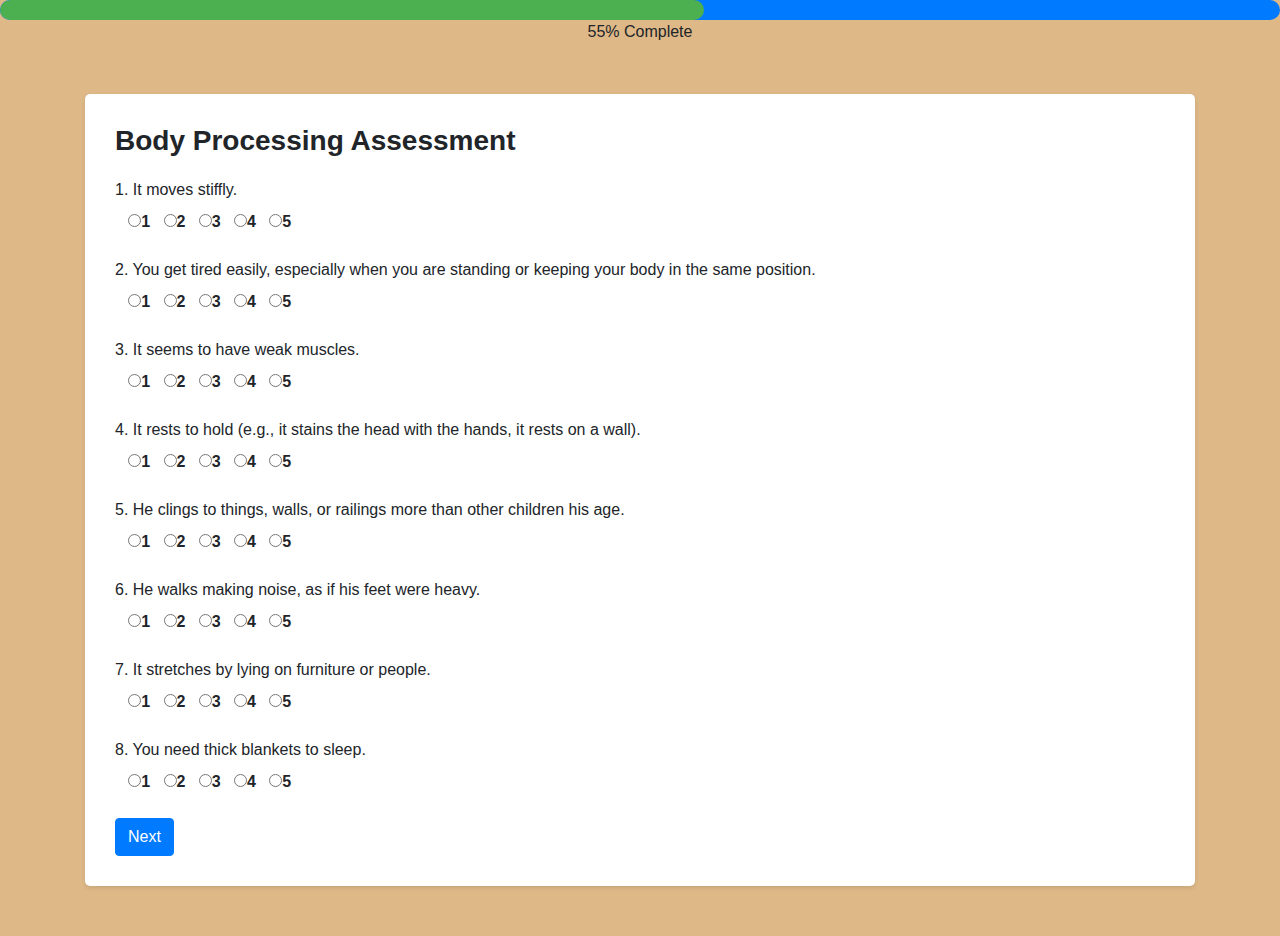
<file: 5_BPA.html>
<!DOCTYPE html>
<html>
<head>
  <title>Body Processing Assessment</title>
  <link rel="stylesheet" href="test-form.css">
  <link rel="stylesheet" href="https://stackpath.bootstrapcdn.com/bootstrap/4.5.2/css/bootstrap.min.css">
</head>
<body style="background-color: burlywood;">
  <div class="progress-bar">
    <div class="progress-bar-fill" id="progressBar"></div>
  </div>
  <p class="progress-bar-text" id="progressText"></p>

  <div class="container">
    <div class="form-wrapper">
      <h1 class="form-title">Body Processing Assessment</h1>
      
      <form id="testForm" onsubmit="return validateForm()">
        <div class="form-group1">
          <label for="question1" id="RG">1. It moves stiffly.</label>
          <div class="form-group">
            &nbsp;&nbsp;&nbsp;<label>
              <input type="radio" id="question1-1" data-type="RG" name="question1" value="1" required>1
            </label> &nbsp;
            <label>
              <input type="radio" id="question1-2" data-type="RG" name="question1" value="2">2
            </label> &nbsp;
            <label>
              <input type="radio" id="question1-3" data-type="RG" name="question1" value="3">3
            </label> &nbsp;
            <label>
              <input type="radio" id="question1-4" data-type="RG" name="question1" value="4">4
            </label> &nbsp;
            <label>
              <input type="radio" id="question1-5" data-type="RG" name="question1" value="5">5
            </label> &nbsp;
          </div>
        </div>
        
        <div class="form-group1">
          <label for="question2" id="RG">2. You get tired easily, especially when you are standing or keeping your body in the same position.</label>
          <div class="form-group">
            &nbsp;&nbsp;&nbsp;<label>
              <input type="radio" id="question2-1" data-type="RG" name="question2" value="1" required>1
            </label> &nbsp;
            <label>
              <input type="radio" id="question2-2" data-type="RG" name="question2" value="2">2
            </label> &nbsp;
            <label>
              <input type="radio" id="question2-3" data-type="RG" name="question2" value="3">3
            </label> &nbsp;
            <label>
              <input type="radio" id="question2-4" data-type="RG" name="question2" value="4">4
            </label> &nbsp;
            <label>
              <input type="radio" id="question2-5" data-type="RG" name="question2" value="5">5
            </label> &nbsp;
          </div>
        </div>
        
        <div class="form-group1">
          <label for="question3" id="RG">3. It seems to have weak muscles.</label>
          <div class="form-group">
            &nbsp;&nbsp;&nbsp;<label>
              <input type="radio" id="question3-1" data-type="RG" name="question3" value="1" required>1
            </label> &nbsp;
            <label>
              <input type="radio" id="question3-2" data-type="RG" name="question3" value="2">2
            </label> &nbsp;
            <label>
              <input type="radio" id="question3-3" data-type="RG" name="question3" value="3">3
            </label> &nbsp;
            <label>
              <input type="radio" id="question3-4" data-type="RG" name="question3" value="4">4
            </label> &nbsp;
            <label>
              <input type="radio" id="question3-5" data-type="RG" name="question3" value="5">5
            </label> &nbsp;
          </div>
        </div>
        
        <div class="form-group1">
          <label for="question4" id="RG">4. It rests to hold (e.g., it stains the head with the hands, it rests on a wall).</label>
          <div class="form-group">
            &nbsp;&nbsp;&nbsp;<label>
              <input type="radio" id="question4-1" data-type="RG" name="question4" value="1" required>1
            </label> &nbsp;
            <label>
              <input type="radio" id="question4-2" data-type="RG" name="question4" value="2">2
            </label> &nbsp;
            <label>
              <input type="radio" id="question4-3" data-type="RG" name="question4" value="3">3
            </label> &nbsp;
            <label>
              <input type="radio" id="question4-4" data-type="RG" name="question4" value="4">4
            </label> &nbsp;
            <label>
              <input type="radio" id="question4-5" data-type="RG" name="question4" value="5">5
            </label> &nbsp;
          </div>
        </div>
        
        <div class="form-group1">
          <label for="question5" id="RG">5. He clings to things, walls, or railings more than other children his age.</label>
          <div class="form-group">
            &nbsp;&nbsp;&nbsp;<label>
              <input type="radio" id="question5-1" data-type="RG" name="question5" value="1" required>1
            </label> &nbsp;
            <label>
              <input type="radio" id="question5-2" data-type="RG" name="question5" value="2">2
            </label> &nbsp;
            <label>
              <input type="radio" id="question5-3" data-type="RG" name="question5" value="3">3
            </label> &nbsp;
            <label>
              <input type="radio" id="question5-4" data-type="RG" name="question5" value="4">4
            </label> &nbsp;
            <label>
              <input type="radio" id="question5-5" data-type="RG" name="question5" value="5">5
            </label> &nbsp;
          </div>
        </div>
        
        <div class="form-group1">
          <label for="question6" id="RG">6. He walks making noise, as if his feet were heavy.</label>
          <div class="form-group">
            &nbsp;&nbsp;&nbsp;<label>
              <input type="radio" id="question6-1" data-type="RG" name="question6" value="1" required>1
            </label> &nbsp;
            <label>
              <input type="radio" id="question6-2" data-type="RG" name="question6" value="2">2
            </label> &nbsp;
            <label>
              <input type="radio" id="question6-3" data-type="RG" name="question6" value="3">3
            </label> &nbsp;
            <label>
              <input type="radio" id="question6-4" data-type="RG" name="question6" value="4">4
            </label> &nbsp;
            <label>
              <input type="radio" id="question6-5" data-type="RG" name="question6" value="5">5
            </label> &nbsp;
          </div>
        </div>
        
        <div class="form-group1">
          <label for="question7" id="SK">7. It stretches by lying on furniture or people.</label>
          <div class="form-group">
            &nbsp;&nbsp;&nbsp;<label>
              <input type="radio" id="question7-1" data-type="SK" name="question7" value="1" required>1
            </label> &nbsp;
            <label>
              <input type="radio" id="question7-2" data-type="SK" name="question7" value="2">2
            </label> &nbsp;
            <label>
              <input type="radio" id="question7-3" data-type="SK" name="question7" value="3">3
            </label> &nbsp;
            <label>
              <input type="radio" id="question7-4" data-type="SK" name="question7" value="4">4
            </label> &nbsp;
            <label>
              <input type="radio" id="question7-5" data-type="SK" name="question7" value="5">5
            </label> &nbsp;
          </div>
        </div>
        
        <div class="form-group1">
          <label for="question8" id="NQ">8. You need thick blankets to sleep.</label>
          <div class="form-group">
            &nbsp;&nbsp;&nbsp;<label>
              <input type="radio" id="question8-1" data-type="NQ" name="question8" value="1" required>1
            </label> &nbsp;
            <label>
              <input type="radio" id="question8-2" data-type="NQ" name="question8" value="2">2
            </label> &nbsp;
            <label>
              <input type="radio" id="question8-3" data-type="NQ" name="question8" value="3">3
            </label> &nbsp;
            <label>
              <input type="radio" id="question8-4" data-type="NQ" name="question8" value="4">4
            </label> &nbsp;
            <label>
              <input type="radio" id="question8-5" data-type="NQ" name="question8" value="5">5
            </label> &nbsp;
          </div>
        </div>
        
        <button type="button" id="submit-data" class="btn btn-primary btn-next" onclick="nextPage()">Next</button>
        <!-- <input type="submit"  id="submit-data" value="get data"/> -->
      </form>
    </div>
  </div>

  <script>
    // Set the total number of pages in the quiz
    const totalPages = 9;

    // Calculate the current page number (example: 4th page)
    const currentPage = 5;

    // Calculate the progress percentage
    const progressPercentage = Math.floor((currentPage / totalPages) * 100);

    // Update the progress bar width and text
    const progressBar = document.getElementById('progressBar');
    const progressText = document.getElementById('progressText');

    progressBar.style.width = `${progressPercentage}%`;
    progressText.textContent = `${progressPercentage}% Complete`;

    function validateForm() {
  var form = document.getElementById("testForm");
  if (!form.checkValidity()) {
    // Display error message or take appropriate action
    alert("Please fill out all required fields.");
    return false;
  }
  return true;
}

function nextPage() {
  // Validate the form before proceeding to the next page
  if (!validateForm()) {
    return;
  }

  // Retrieve the selected values from the form
  var formData = new FormData(document.getElementById("testForm"));

  // Create a URLSearchParams object to store the selected values
  var urlParams = new URLSearchParams();

  // Iterate over the form data and append the selected values to the URLSearchParams object
  for (const pair of formData.entries()) {
    urlParams.append(pair[0], pair[1]);
  }

  // Redirect to the results page with the selected values as query parameters
  window.location.href = `6_EOP.html?${urlParams.toString()}`;
}


  </script>


  <script>
    
    const score = JSON.parse(
    window.localStorage.getItem('med_score')
    );
    let { AV_score, SN_score, RG_score, SK_score, NQ_score } = score;
    document
        .getElementById("submit-data")
        .addEventListener("click", (e)=>{
        e.preventDefault();
        console.log('hii');
        
        
            // const AVDivs = document.querySelectorAll(".AV");
            // const AVInputs = document.querySelectorAll("input");
            // let AV_Total = 0;
            // for(let i=0; i<AVDivs; i++){
            //     for(let j=0; j<AVInputs.length; j++){
            //     // AV_Total += AVDivs[i].value
            //     console.log(AVDivs[i].value);
            //     }
            // }
            // // AV_Total.map(AV => AV_Total+=AV.value);
            // console.log(AVInputs);
            // console.log(AV_Total);
  
            const AV = document.querySelectorAll('input[type="radio"][data-type="AV"]:checked');
            const SN = document.querySelectorAll('input[type="radio"][data-type="SN"]:checked');
            const RG = document.querySelectorAll('input[type="radio"][data-type="RG"]:checked');
            const SK = document.querySelectorAll('input[type="radio"][data-type="SK"]:checked');
            const NQ = document.querySelectorAll('input[type="radio"][data-type="NQ"]:checked');
  
  
            // console.log(AV);
            // console.log(SN);
            // console.log(RG);
            // console.log(SK);
            // console.log(NQ);
  
            let AV_Total = AV_score,
                SN_Total = SN_score,
                RG_Total = RG_score;
                SK_Total = SK_score;
                NQ_Total = NQ_score;
  
  
            for(let i=0; i<AV.length; i++){
                // console.log(typeof AV[i].value);
                AV_Total += Number(AV[i].value);
            }
            for(let i=0; i<SN.length; i++){
                // console.log(typeof SN[i].value);
                SN_Total += Number(SN[i].value);
            }
            for(let i=0; i<RG.length; i++){
                // console.log(typeof RG[i].value);
                RG_Total += Number(RG[i].value);
            }
            for(let i = 0; i<SK.length; i++) {
                //console.log(typeof SK[i].value);
                SK_Total += Number(SK[i].value);
            }
            for(let i = 0; i<NQ.length; i++) {
                //console.log(typeof NQ[i].value);
                NQ_Total += Number(NQ[i].value);
            }
  
            console.log(AV_Total);
            console.log(SN_Total);
            console.log(RG_Total);
            console.log(SK_Total);
            console.log(NQ_Total);
  
            window.localStorage.setItem('med_score', JSON.stringify({
                AV_score: AV_Total,
                SN_score: SN_Total,
                RG_score: RG_Total,
                SK_score: SK_Total,
                NQ_score: NQ_Total,
            }));
    })
  
  </script>
</body>
</html>
</file>
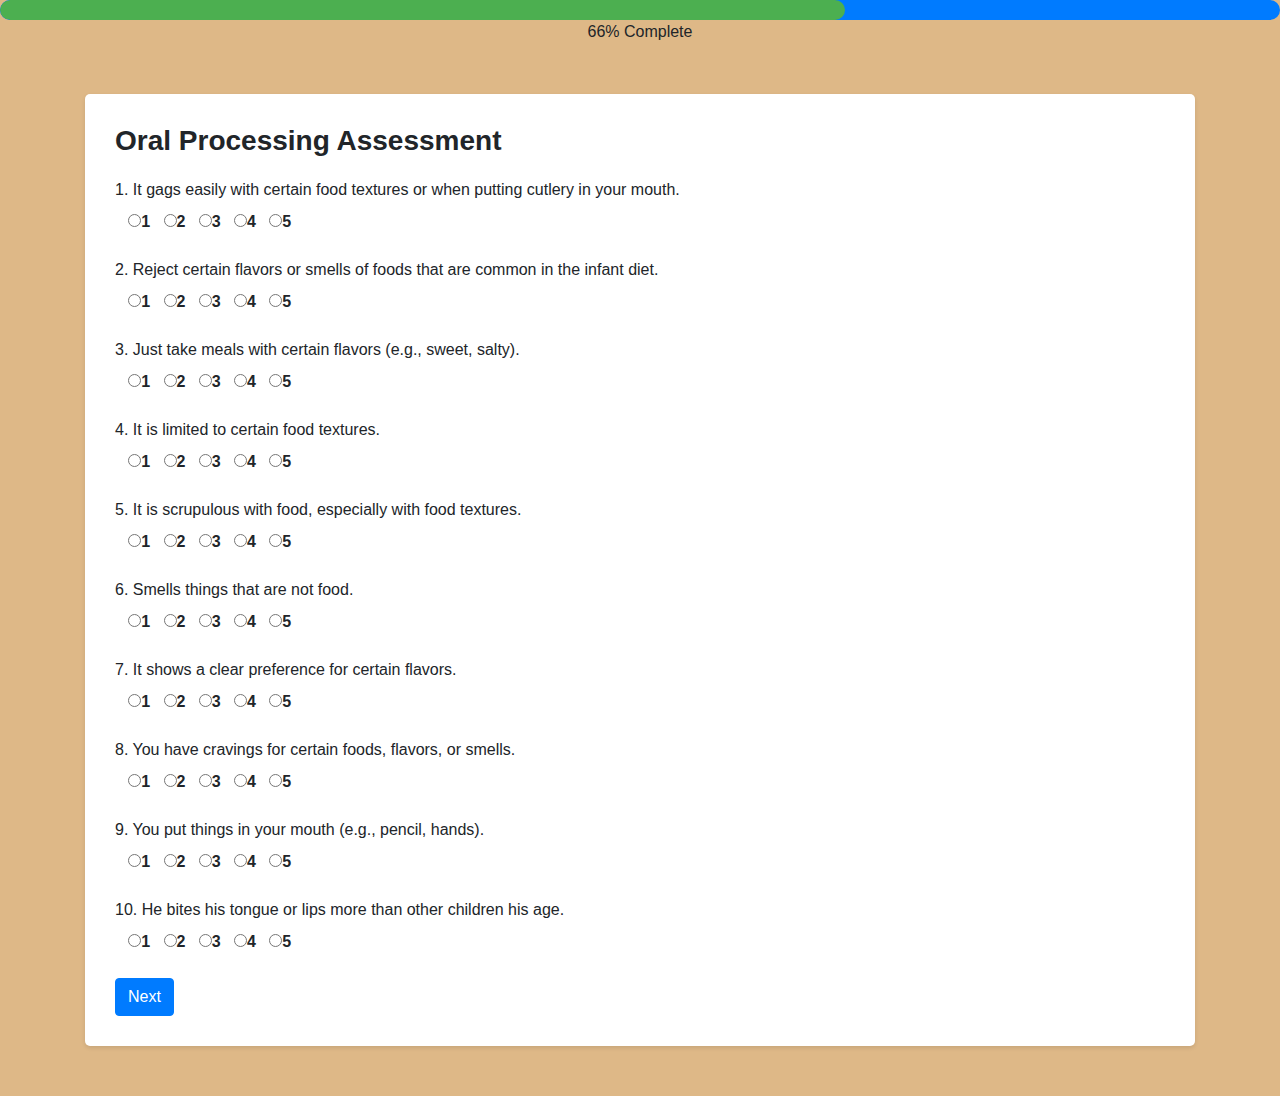
<file: 6_EOP.html>
<!DOCTYPE html>
<html lang="en">
<head>
  <meta charset="UTF-8">
  <meta name="viewport" content="width=device-width, initial-scale=1.0">
  <title>Evaluation Oral Processing</title>
  <link rel="stylesheet" href="test-form.css">
  <link rel="stylesheet" href="https://stackpath.bootstrapcdn.com/bootstrap/4.5.0/css/bootstrap.min.css">
</head>
<body style="background-color: burlywood;">
  <div class="progress-bar">
    <div class="progress-bar-fill" id="progressBar"></div>
  </div>
  <p class="progress-bar-text" id="progressText"></p>

  <div class="container">
    <div class="form-wrapper">
    <h1 class="form-title">Oral Processing Assessment</h1>
    <form id="testForm" onsubmit="return validateForm()">
      <div class="form-group1">
        <label for="question1" id="NQ">1. It gags easily with certain food textures or when putting cutlery in your mouth.</label>
        <div class="form-group">
          &nbsp;&nbsp;&nbsp;<label>
            <input type="radio" id="question1-1" data-type="NQ" name="question1" value="1" required>1
          </label> &nbsp;
          <label>
            <input type="radio" id="question1-2" data-type="NQ" name="question1" value="2">2
          </label> &nbsp;
          <label>
            <input type="radio" id="question1-3" data-type="NQ" name="question1" value="3">3
          </label> &nbsp;
          <label>
            <input type="radio" id="question1-4" data-type="NQ" name="question1" value="4">4
          </label> &nbsp;
          <label>
            <input type="radio" id="question1-5" data-type="NQ" name="question1" value="5">5
          </label> &nbsp;
        </div>
      </div>
      
      <div class="form-group1">
        <label for="question2" id="SN">2. Reject certain flavors or smells of foods that are common in the infant diet.</label>
        <div class="form-group">
          &nbsp;&nbsp;&nbsp;<label>
            <input type="radio" id="question2-1" data-type="SN" name="question2" value="1" required>1
          </label> &nbsp;
          <label>
            <input type="radio" id="question2-2" data-type="SN" name="question2" value="2">2
          </label> &nbsp;
          <label>
            <input type="radio" id="question2-3" data-type="SN" name="question2" value="3">3
          </label> &nbsp;
          <label>
            <input type="radio" id="question2-4" data-type="SN" name="question2" value="4">4
          </label> &nbsp;
          <label>
            <input type="radio" id="question2-5" data-type="SN" name="question2" value="5">5
          </label> &nbsp;
        </div>
      </div>
      
      <div class="form-group1">
        <label for="question3" id="SN">3. Just take meals with certain flavors (e.g., sweet, salty).</label>
        <div class="form-group">
          &nbsp;&nbsp;&nbsp;<label>
            <input type="radio" id="question3-1" data-type="SN" name="question3" value="1" required>1
          </label> &nbsp;
          <label>
            <input type="radio" id="question3-2" data-type="SN" name="question3" value="2">2
          </label> &nbsp;
          <label>
            <input type="radio" id="question3-3" data-type="SN" name="question3" value="3">3
          </label> &nbsp;
          <label>
            <input type="radio" id="question3-4" data-type="SN" name="question3" value="4">4
          </label> &nbsp;
          <label>
            <input type="radio" id="question3-5" data-type="SN" name="question3" value="5">5
          </label> &nbsp;
        </div>
      </div>
      
      <div class="form-group1">
        <label for="question4" id="SN">4. It is limited to certain food textures.</label>
        <div class="form-group">
          &nbsp;&nbsp;&nbsp;<label>
            <input type="radio" id="question4-1" data-type="SN" name="question4" value="1" required>1
          </label> &nbsp;
          <label>
            <input type="radio" id="question4-2" data-type="SN" name="question4" value="2">2
          </label> &nbsp;
          <label>
            <input type="radio" id="question4-3" data-type="SN" name="question4" value="3">3
          </label> &nbsp;
          <label>
            <input type="radio" id="question4-4" data-type="SN" name="question4" value="4">4
          </label> &nbsp;
          <label>
            <input type="radio" id="question4-5" data-type="SN" name="question4" value="5">5
          </label> &nbsp;
        </div>
      </div>
      
      <div class="form-group1">
        <label for="question5" id="SN">5. It is scrupulous with food, especially with food textures.</label>
        <div class="form-group">
          &nbsp;&nbsp;&nbsp;<label>
            <input type="radio" id="question5-1" data-type="SN" name="question5" value="1" required>1
          </label> &nbsp;
          <label>
            <input type="radio" id="question5-2" data-type="SN" name="question5" value="2">2
          </label> &nbsp;
          <label>
            <input type="radio" id="question5-3" data-type="SN" name="question5" value="3">3
          </label> &nbsp;
          <label>
            <input type="radio" id="question5-4" data-type="SN" name="question5" value="4">4
          </label> &nbsp;
          <label>
            <input type="radio" id="question5-5" data-type="SN" name="question5" value="5">5
          </label> &nbsp;
        </div>
      </div>
      
      <div class="form-group1">
        <label for="question6" id="SK">6. Smells things that are not food.</label>
        <div class="form-group">
          &nbsp;&nbsp;&nbsp;<label>
            <input type="radio" id="question6-1" data-type="SK" name="question6" value="1" required>1
          </label> &nbsp;
          <label>
            <input type="radio" id="question6-2" data-type="SK" name="question6" value="2">2
          </label> &nbsp;
          <label>
            <input type="radio" id="question6-3" data-type="SK" name="question6" value="3">3
          </label> &nbsp;
          <label>
            <input type="radio" id="question6-4" data-type="SK" name="question6" value="4">4
          </label> &nbsp;
          <label>
            <input type="radio" id="question6-5" data-type="SK" name="question6" value="5">5
          </label> &nbsp;
        </div>
      </div>
      
      <div class="form-group1">
        <label for="question7" id="SK">7. It shows a clear preference for certain flavors.</label>
        <div class="form-group">
          &nbsp;&nbsp;&nbsp;<label>
            <input type="radio" id="question7-1" data-type="SK" name="question7" value="1" required>1
          </label> &nbsp;
          <label>
            <input type="radio" id="question7-2" data-type="SK" name="question7" value="2">2
          </label> &nbsp;
          <label>
            <input type="radio" id="question7-3" data-type="SK" name="question7" value="3">3
          </label> &nbsp;
          <label>
            <input type="radio" id="question7-4" data-type="SK" name="question7" value="4">4
          </label> &nbsp;
          <label>
            <input type="radio" id="question7-5" data-type="SK" name="question7" value="5">5
          </label> &nbsp;
        </div>
      </div>
      
      <div class="form-group1">
        <label for="question8" id="SK">8. You have cravings for certain foods, flavors, or smells.</label>
        <div class="form-group">
          &nbsp;&nbsp;&nbsp;<label>
            <input type="radio" id="question8-1" data-type="SK" name="question8" value="1" required>1
          </label> &nbsp;
          <label>
            <input type="radio" id="question8-2" data-type="SK" name="question8" value="2">2
          </label> &nbsp;
          <label>
            <input type="radio" id="question8-3" data-type="SK" name="question8" value="3">3
          </label> &nbsp;
          <label>
            <input type="radio" id="question8-4" data-type="SK" name="question8" value="4">4
          </label> &nbsp;
          <label>
            <input type="radio" id="question8-5" data-type="SK" name="question8" value="5">5
          </label> &nbsp;
        </div>
      </div>
      
      <div class="form-group1">
        <label for="question9" id="SK">9. You put things in your mouth (e.g., pencil, hands).</label>
        <div class="form-group">
          &nbsp;&nbsp;&nbsp;<label>
            <input type="radio" id="question9-1" data-type="SK" name="question9" value="1" required>1
          </label> &nbsp;
          <label>
            <input type="radio" id="question9-2" data-type="SK" name="question9" value="2">2
          </label> &nbsp;
          <label>
            <input type="radio" id="question9-3" data-type="SK" name="question9" value="3">3
          </label> &nbsp;
          <label>
            <input type="radio" id="question9-4" data-type="SK" name="question9" value="4">4
          </label> &nbsp;
          <label>
            <input type="radio" id="question9-5" data-type="SK" name="question9" value="5">5
          </label> &nbsp;
        </div>
      </div>
      
      <div class="form-group1">
        <label for="question10" id="SN">10. He bites his tongue or lips more than other children his age.</label>
        <div class="form-group">
          &nbsp;&nbsp;&nbsp;<label>
            <input type="radio" id="question10-1" data-type="SN" name="question10" value="1" required>1
          </label> &nbsp;
          <label>
            <input type="radio" id="question10-2" data-type="SN" name="question10" value="2">2
          </label> &nbsp;
          <label>
            <input type="radio" id="question10-3" data-type="SN" name="question10" value="3">3
          </label> &nbsp;
          <label>
            <input type="radio" id="question10-4" data-type="SN" name="question10" value="4">4
          </label> &nbsp;
          <label>
            <input type="radio" id="question10-5" data-type="SN" name="question10" value="5">5
          </label> &nbsp;
        </div>
      </div>
      
      <button type="button" id="submit-data" class="btn btn-primary btn-next" onclick="nextPage()">Next</button>
      <!-- <input type="submit"  id="submit-data" value="get data"/> -->
    </form>
  </div>

  <script>
    // Set the total number of pages in the quiz
    const totalPages = 9;

    // Calculate the current page number (example: 4th page)
    const currentPage = 6;

    // Calculate the progress percentage
    const progressPercentage = Math.floor((currentPage / totalPages) * 100);

    // Update the progress bar width and text
    const progressBar = document.getElementById('progressBar');
    const progressText = document.getElementById('progressText');

    progressBar.style.width = `${progressPercentage}%`;
    progressText.textContent = `${progressPercentage}% Complete`;

    function validateForm() {
  var form = document.getElementById("testForm");
  if (!form.checkValidity()) {
    // Display error message or take appropriate action
    alert("Please fill out all required fields.");
    return false;
  }
  return true;
}

function nextPage() {
  // Validate the form before proceeding to the next page
  if (!validateForm()) {
    return;
  }

  // Retrieve the selected values from the form
  var formData = new FormData(document.getElementById("testForm"));

  // Create a URLSearchParams object to store the selected values
  var urlParams = new URLSearchParams();

  // Iterate over the form data and append the selected values to the URLSearchParams object
  for (const pair of formData.entries()) {
    urlParams.append(pair[0], pair[1]);
  }

  // Redirect to the results page with the selected values as query parameters
  window.location.href = `7_BRA.html?${urlParams.toString()}`;
}

  </script>


<script>
    
  const score = JSON.parse(
  window.localStorage.getItem('med_score')
  );
  let { AV_score, SN_score, RG_score, SK_score, NQ_score } = score;
  document
      .getElementById("submit-data")
      .addEventListener("click", (e)=>{
      e.preventDefault();
      console.log('hii');
      
      
          // const AVDivs = document.querySelectorAll(".AV");
          // const AVInputs = document.querySelectorAll("input");
          // let AV_Total = 0;
          // for(let i=0; i<AVDivs; i++){
          //     for(let j=0; j<AVInputs.length; j++){
          //     // AV_Total += AVDivs[i].value
          //     console.log(AVDivs[i].value);
          //     }
          // }
          // // AV_Total.map(AV => AV_Total+=AV.value);
          // console.log(AVInputs);
          // console.log(AV_Total);

          const AV = document.querySelectorAll('input[type="radio"][data-type="AV"]:checked');
          const SN = document.querySelectorAll('input[type="radio"][data-type="SN"]:checked');
          const RG = document.querySelectorAll('input[type="radio"][data-type="RG"]:checked');
          const SK = document.querySelectorAll('input[type="radio"][data-type="SK"]:checked');
          const NQ = document.querySelectorAll('input[type="radio"][data-type="NQ"]:checked');


          // console.log(AV);
          // console.log(SN);
          // console.log(RG);
          // console.log(SK);
          // console.log(NQ);

          let AV_Total = AV_score,
              SN_Total = SN_score,
              RG_Total = RG_score;
              SK_Total = SK_score;
              NQ_Total = NQ_score;


          for(let i=0; i<AV.length; i++){
              // console.log(typeof AV[i].value);
              AV_Total += Number(AV[i].value);
          }
          for(let i=0; i<SN.length; i++){
              // console.log(typeof SN[i].value);
              SN_Total += Number(SN[i].value);
          }
          for(let i=0; i<RG.length; i++){
              // console.log(typeof RG[i].value);
              RG_Total += Number(RG[i].value);
          }
          for(let i = 0; i<SK.length; i++) {
              //console.log(typeof SK[i].value);
              SK_Total += Number(SK[i].value);
          }
          for(let i = 0; i<NQ.length; i++) {
              //console.log(typeof NQ[i].value);
              NQ_Total += Number(NQ[i].value);
          }

          console.log(AV_Total);
          console.log(SN_Total);
          console.log(RG_Total);
          console.log(SK_Total);
          console.log(NQ_Total);

          window.localStorage.setItem('med_score', JSON.stringify({
              AV_score: AV_Total,
              SN_score: SN_Total,
              RG_score: RG_Total,
              SK_score: SK_Total,
              NQ_score: NQ_Total,
          }));
  })

</script>
</body>
</html>
</file>
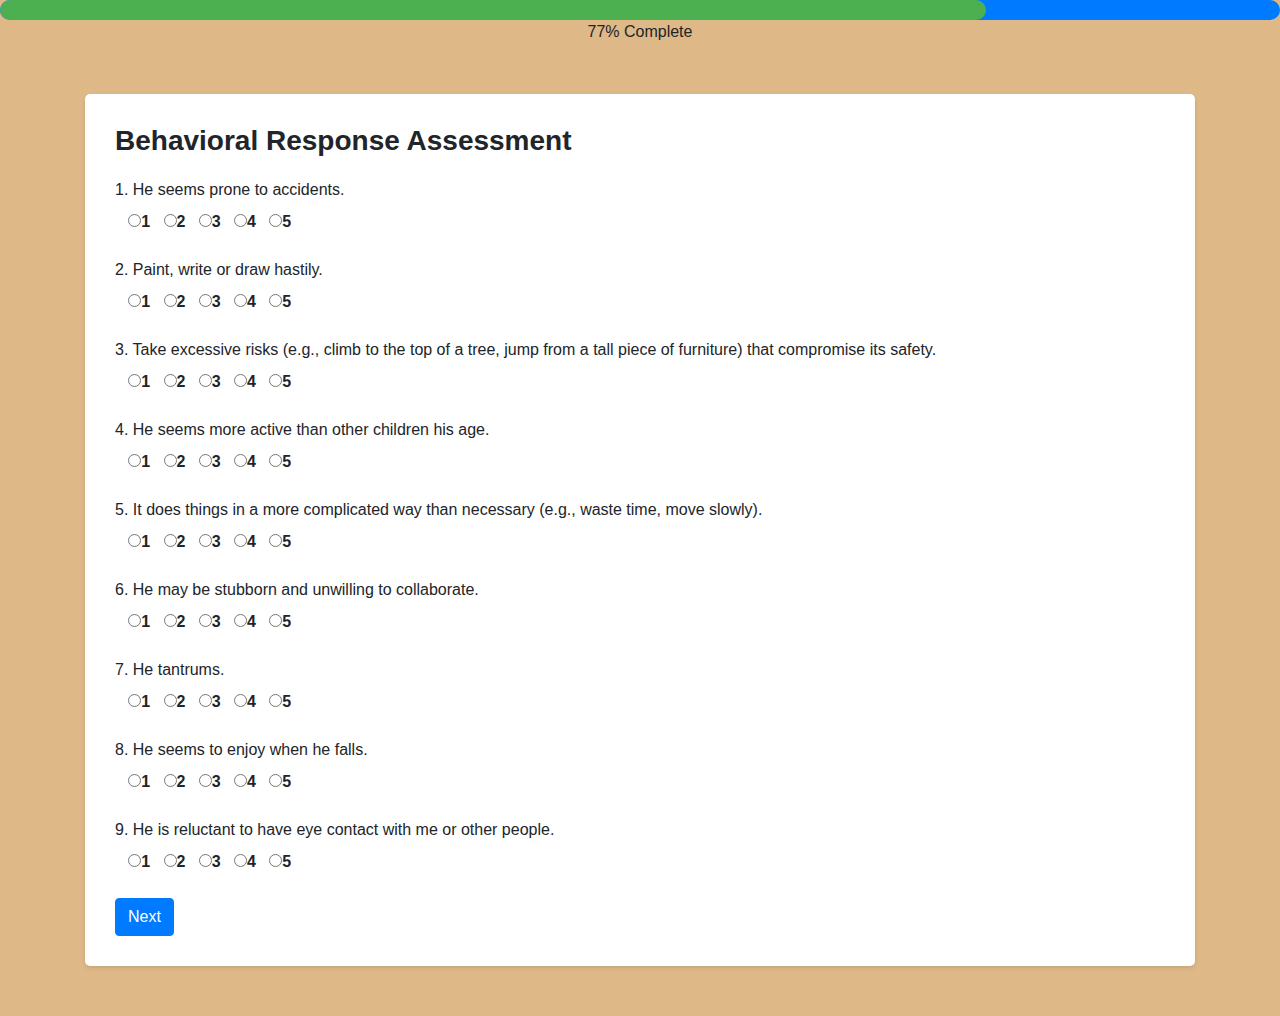
<file: 7_BRA.html>
<!DOCTYPE html>
<html>
<head>
  <meta charset="UTF-8">
  <title>Behavioral Response Assessment</title>
  <link rel="stylesheet" href="test-form.css">
  <link rel="stylesheet" href="https://stackpath.bootstrapcdn.com/bootstrap/4.5.2/css/bootstrap.min.css">
</head>
<body style="background-color: burlywood;">
  <div class="progress-bar">
    <div class="progress-bar-fill" id="progressBar"></div>
  </div>
  <p class="progress-bar-text" id="progressText"></p>
  
  <div class="container">
    <div class="form-wrapper">
    <h1 class="form-title">Behavioral Response Assessment</h1>
    <form id="testForm" onsubmit="return validateForm()">
      <div class="form-group1">
        <label for="question1" id="RG">1. He seems prone to accidents.</label>
        <div class="form-group">
          &nbsp;&nbsp;&nbsp;<label>
            <input type="radio" id="question1-1" data-type="RG" name="question1" value="1" required>1
          </label> &nbsp;
          <label>
            <input type="radio" id="question1-2" data-type="RG" name="question1" value="2">2
          </label> &nbsp;
          <label>
            <input type="radio" id="question1-3" data-type="RG" name="question1" value="3">3
          </label> &nbsp;
          <label>
            <input type="radio" id="question1-4" data-type="RG" name="question1" value="4">4
          </label> &nbsp;
          <label>
            <input type="radio" id="question1-5" data-type="RG" name="question1" value="5">5
          </label> &nbsp;
        </div>
      </div>
      
      <div class="form-group1">
        <label for="question2" id="RG">2. Paint, write or draw hastily.</label>
        <div class="form-group">
          &nbsp;&nbsp;&nbsp;<label>
            <input type="radio" id="question2-1" data-type="RG" name="question2" value="1" required>1
          </label> &nbsp;
          <label>
            <input type="radio" id="question2-2" data-type="RG" name="question2" value="2">2
          </label> &nbsp;
          <label>
            <input type="radio" id="question2-3" data-type="RG" name="question2" value="3">3
          </label> &nbsp;
          <label>
            <input type="radio" id="question2-4" data-type="RG" name="question2" value="4">4
          </label> &nbsp;
          <label>
            <input type="radio" id="question2-5" data-type="RG" name="question2" value="5">5
          </label> &nbsp;
        </div>
      </div>
      
      <div class="form-group1">
        <label for="question3" id="SK">3. Take excessive risks (e.g., climb to the top of a tree, jump from a tall piece of furniture) that compromise its safety.</label>
        <div class="form-group">
          &nbsp;&nbsp;&nbsp;<label>
            <input type="radio" id="question3-1" data-type="SK" name="question3" value="1" required>1
          </label> &nbsp;
          <label>
            <input type="radio" id="question3-2" data-type="SK" name="question3" value="2">2
          </label> &nbsp;
          <label>
            <input type="radio" id="question3-3" data-type="SK" name="question3" value="3">3
          </label> &nbsp;
          <label>
            <input type="radio" id="question3-4" data-type="SK" name="question3" value="4">4
          </label> &nbsp;
          <label>
            <input type="radio" id="question3-5" data-type="SK" name="question3" value="5">5
          </label> &nbsp;
        </div>
      </div>
      
      <div class="form-group1">
        <label for="question4" id="SK">4. He seems more active than other children his age.</label>
        <div class="form-group">
          &nbsp;&nbsp;&nbsp;<label>
            <input type="radio" id="question4-1" data-type="SK" name="question4" value="1" required>1
          </label> &nbsp;
          <label>
            <input type="radio" id="question4-2" data-type="SK" name="question4" value="2">2
          </label> &nbsp;
          <label>
            <input type="radio" id="question4-3" data-type="SK" name="question4" value="3">3
          </label> &nbsp;
          <label>
            <input type="radio" id="question4-4" data-type="SK" name="question4" value="4">4
          </label> &nbsp;
          <label>
            <input type="radio" id="question4-5" data-type="SK" name="question4" value="5">5
          </label> &nbsp;
        </div>
      </div>
      
      <div class="form-group1">
        <label for="question5" id="RG">5. It does things in a more complicated way than necessary (e.g., waste time, move slowly).</label>
        <div class="form-group">
          &nbsp;&nbsp;&nbsp;<label>
            <input type="radio" id="question5-1" data-type="RG" name="question5" value="1" required>1
          </label> &nbsp;
          <label>
            <input type="radio" id="question5-2" data-type="RG" name="question5" value="2">2
          </label> &nbsp;
          <label>
            <input type="radio" id="question5-3" data-type="RG" name="question5" value="3">3
          </label> &nbsp;
          <label>
            <input type="radio" id="question5-4" data-type="RG" name="question5" value="4">4
          </label> &nbsp;
          <label>
            <input type="radio" id="question5-5" data-type="RG" name="question5" value="5">5
          </label> &nbsp;
        </div>
      </div>
      
      <div class="form-group1">
        <label for="question6" id="AV">6. He may be stubborn and unwilling to collaborate.</label>
        <div class="form-group">
          &nbsp;&nbsp;&nbsp;<label>
            <input type="radio" id="question6-1" data-type="AV" name="question6" value="1" required>1
          </label> &nbsp;
          <label>
            <input type="radio" id="question6-2" data-type="AV" name="question6" value="2">2
          </label> &nbsp;
          <label>
            <input type="radio" id="question6-3" data-type="AV" name="question6" value="3">3
          </label> &nbsp;
          <label>
            <input type="radio" id="question6-4" data-type="AV" name="question6" value="4">4
          </label> &nbsp;
          <label>
            <input type="radio" id="question6-5" data-type="AV" name="question6" value="5">5
          </label> &nbsp;
        </div>
      </div>
      
      <div class="form-group1">
        <label for="question7" id="AV">7. He tantrums.</label>
        <div class="form-group">
          &nbsp;&nbsp;&nbsp;<label>
            <input type="radio" id="question7-1" data-type="AV" name="question7" value="1" required>1
          </label> &nbsp;
          <label>
            <input type="radio" id="question7-2" data-type="AV" name="question7" value="2">2
          </label> &nbsp;
          <label>
            <input type="radio" id="question7-3" data-type="AV" name="question7" value="3">3
          </label> &nbsp;
          <label>
            <input type="radio" id="question7-4" data-type="AV" name="question7" value="4">4
          </label> &nbsp;
          <label>
            <input type="radio" id="question7-5" data-type="AV" name="question7" value="5">5
          </label> &nbsp;
        </div>
      </div>
      
      <div class="form-group1">
        <label for="question8" id="SK">8. He seems to enjoy when he falls.</label>
        <div class="form-group">
          &nbsp;&nbsp;&nbsp;<label>
            <input type="radio" id="question8-1" data-type="SK" name="question8" value="1" required>1
          </label> &nbsp;
          <label>
            <input type="radio" id="question8-2" data-type="SK" name="question8" value="2">2
          </label> &nbsp;
          <label>
            <input type="radio" id="question8-3" data-type="SK" name="question8" value="3">3
          </label> &nbsp;
          <label>
            <input type="radio" id="question8-4" data-type="SK" name="question8" value="4">4
          </label> &nbsp;
          <label>
            <input type="radio" id="question8-5" data-type="SK" name="question8" value="5">5
          </label> &nbsp;
        </div>
      </div>
      
      <div class="form-group1">
        <label for="question9" id="AV">9. He is reluctant to have eye contact with me or other people.</label>
        <div class="form-group">
          &nbsp;&nbsp;&nbsp;<label>
            <input type="radio" id="question9-1" data-type="AV" name="question9" value="1" required>1
          </label> &nbsp;
          <label>
            <input type="radio" id="question9-2" data-type="AV" name="question9" value="2">2
          </label> &nbsp;
          <label>
            <input type="radio" id="question9-3" data-type="AV" name="question9" value="3">3
          </label> &nbsp;
          <label>
            <input type="radio" id="question9-4" data-type="AV" name="question9" value="4">4
          </label> &nbsp;
          <label>
            <input type="radio" id="question9-5" data-type="AV" name="question9" value="5">5
          </label> &nbsp;
        </div>
      </div>
      
      <button type="button" id="submit-data" class="btn btn-primary btn-next" onclick="nextPage()">Next</button>
      <!-- <input type="submit"  id="submit-data" value="get data"/> -->
    </form>
  </div>
  
  <script src="https://code.jquery.com/jquery-3.5.1.slim.min.js"></script>
  <script src="https://cdn.jsdelivr.net/npm/@popperjs/core@2.5.4/dist/umd/popper.min.js"></script>
  <script src="https://stackpath.bootstrapcdn.com/bootstrap/4.5.2/js/bootstrap.min.js"></script>
  <script>
    // Set the total number of pages in the quiz
    const totalPages = 9;

    // Calculate the current page number (example: 4th page)
    const currentPage = 7;

    // Calculate the progress percentage
    const progressPercentage = Math.floor((currentPage / totalPages) * 100);

    // Update the progress bar width and text
    const progressBar = document.getElementById('progressBar');
    const progressText = document.getElementById('progressText');

    progressBar.style.width = `${progressPercentage}%`;
    progressText.textContent = `${progressPercentage}% Complete`;

    function validateForm() {
  var form = document.getElementById("testForm");
  if (!form.checkValidity()) {
    // Display error message or take appropriate action
    alert("Please fill out all required fields.");
    return false;
  }
  return true;
}

function nextPage() {
  // Validate the form before proceeding to the next page
  if (!validateForm()) {
    return;
  }

  // Retrieve the selected values from the form
  var formData = new FormData(document.getElementById("testForm"));

  // Create a URLSearchParams object to store the selected values
  var urlParams = new URLSearchParams();

  // Iterate over the form data and append the selected values to the URLSearchParams object
  for (const pair of formData.entries()) {
    urlParams.append(pair[0], pair[1]);
  }

  // Redirect to the results page with the selected values as query parameters
  window.location.href = `8_ESER.html?${urlParams.toString()}`;
}

  </script>


  <script>
    
    const score = JSON.parse(
    window.localStorage.getItem('med_score')
    );
    let { AV_score, SN_score, RG_score, SK_score, NQ_score } = score;
    document
        .getElementById("submit-data")
        .addEventListener("click", (e)=>{
        e.preventDefault();
        console.log('hii');
        
        
            // const AVDivs = document.querySelectorAll(".AV");
            // const AVInputs = document.querySelectorAll("input");
            // let AV_Total = 0;
            // for(let i=0; i<AVDivs; i++){
            //     for(let j=0; j<AVInputs.length; j++){
            //     // AV_Total += AVDivs[i].value
            //     console.log(AVDivs[i].value);
            //     }
            // }
            // // AV_Total.map(AV => AV_Total+=AV.value);
            // console.log(AVInputs);
            // console.log(AV_Total);
  
            const AV = document.querySelectorAll('input[type="radio"][data-type="AV"]:checked');
            const SN = document.querySelectorAll('input[type="radio"][data-type="SN"]:checked');
            const RG = document.querySelectorAll('input[type="radio"][data-type="RG"]:checked');
            const SK = document.querySelectorAll('input[type="radio"][data-type="SK"]:checked');
            const NQ = document.querySelectorAll('input[type="radio"][data-type="NQ"]:checked');
  
  
            // console.log(AV);
            // console.log(SN);
            // console.log(RG);
            // console.log(SK);
            // console.log(NQ);
  
            let AV_Total = AV_score,
                SN_Total = SN_score,
                RG_Total = RG_score;
                SK_Total = SK_score;
                NQ_Total = NQ_score;
  
  
            for(let i=0; i<AV.length; i++){
                // console.log(typeof AV[i].value);
                AV_Total += Number(AV[i].value);
            }
            for(let i=0; i<SN.length; i++){
                // console.log(typeof SN[i].value);
                SN_Total += Number(SN[i].value);
            }
            for(let i=0; i<RG.length; i++){
                // console.log(typeof RG[i].value);
                RG_Total += Number(RG[i].value);
            }
            for(let i = 0; i<SK.length; i++) {
                //console.log(typeof SK[i].value);
                SK_Total += Number(SK[i].value);
            }
            for(let i = 0; i<NQ.length; i++) {
                //console.log(typeof NQ[i].value);
                NQ_Total += Number(NQ[i].value);
            }
  
            console.log(AV_Total);
            console.log(SN_Total);
            console.log(RG_Total);
            console.log(SK_Total);
            console.log(NQ_Total);
  
            window.localStorage.setItem('med_score', JSON.stringify({
                AV_score: AV_Total,
                SN_score: SN_Total,
                RG_score: RG_Total,
                SK_score: SK_Total,
                NQ_score: NQ_Total,
            }));
    })
  
  </script>
</body>
</html>
</file>
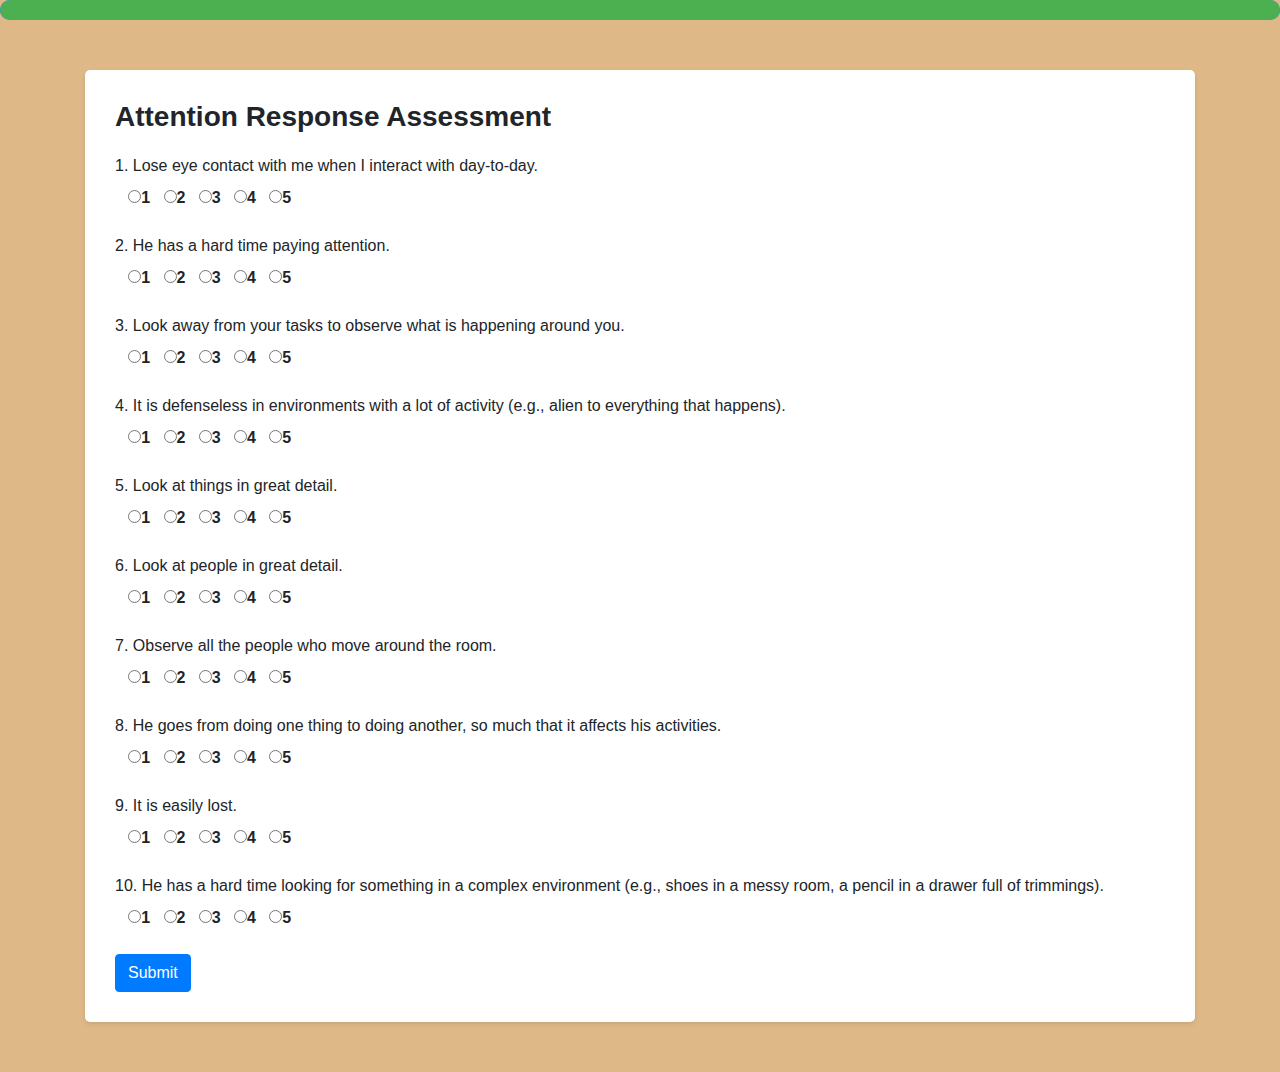
<file: 9_ARA.html>
<!DOCTYPE html>
<html lang="en">
<head>
  <meta charset="UTF-8">
  <meta name="viewport" content="width=device-width, initial-scale=1.0">
  <title>Attention Response Assessment</title>
  <link rel="stylesheet" href="test-form.css">
  <script src="https://code.jquery.com/jquery-3.6.0.min.js"></script>
  <link rel="stylesheet" href="https://stackpath.bootstrapcdn.com/bootstrap/4.5.2/css/bootstrap.min.css">
</head>
<body style="background-color: burlywood;">
  <div class="progress-bar">
    <div class="progress-bar-fill" id="progressBar"></div>
  </div>
  <p class="progress-bar-text" id="progressText"></p>

  <div class="container">
    <div class="form-wrapper">
    <h1 class="form-title">Attention Response Assessment</h1>
    <form ID="testForm" onsubmit="return validateForm()">
      <div class="form-group1">
        <label for="question1" id="RG">1. Lose eye contact with me when I interact with day-to-day.</label>
        <div class="form-group">
          &nbsp;&nbsp;&nbsp;<label>
            <input type="radio" id="question1-1" data-type="RG" name="question1" value="1" required>1
          </label> &nbsp;
          <label>
            <input type="radio" id="question1-2" data-type="RG" name="question1" value="2">2
          </label> &nbsp;
          <label>
            <input type="radio" id="question1-3" data-type="RG" name="question1" value="3">3
          </label> &nbsp;
          <label>
            <input type="radio" id="question1-4" data-type="RG" name="question1" value="4">4
          </label> &nbsp;
          <label>
            <input type="radio" id="question1-5" data-type="RG" name="question1" value="5">5
          </label> &nbsp;
        </div>
      </div>
      
      <div class="form-group1">
        <label for="question2" id="SN">2. He has a hard time paying attention.</label>
        <div class="form-group">
          &nbsp;&nbsp;&nbsp;<label>
            <input type="radio" id="question2-1" data-type="SN" name="question2" value="1" required>1
          </label> &nbsp;
          <label>
            <input type="radio" id="question2-2" data-type="SN" name="question2" value="2">2
          </label> &nbsp;
          <label>
            <input type="radio" id="question2-3" data-type="SN" name="question2" value="3">3
          </label> &nbsp;
          <label>
            <input type="radio" id="question2-4" data-type="SN" name="question2" value="4">4
          </label> &nbsp;
          <label>
            <input type="radio" id="question2-5" data-type="SN" name="question2" value="5">5
          </label> &nbsp;
        </div>
      </div>
      
      <div class="form-group1">
        <label for="question3" id="SN">3. Look away from your tasks to observe what is happening around you.</label>
        <div class="form-group">
          &nbsp;&nbsp;&nbsp;<label>
            <input type="radio" id="question3-1" data-type="SN" name="question3" value="1" required>1
          </label> &nbsp;
          <label>
            <input type="radio" id="question3-2" data-type="SN" name="question3" value="2">2
          </label> &nbsp;
          <label>
            <input type="radio" id="question3-3" data-type="SN" name="question3" value="3">3
          </label> &nbsp;
          <label>
            <input type="radio" id="question3-4" data-type="SN" name="question3" value="4">4
          </label> &nbsp;
          <label>
            <input type="radio" id="question3-5" data-type="SN" name="question3" value="5">5
          </label> &nbsp;
        </div>
      </div>
      
      <div class="form-group1">
        <label for="question4" id="RG">4. It is defenseless in environments with a lot of activity (e.g., alien to everything that happens).</label>
        <div class="form-group">
          &nbsp;&nbsp;&nbsp;<label>
            <input type="radio" id="question4-1" data-type="RG" name="question4" value="1" required>1
          </label> &nbsp;
          <label>
            <input type="radio" id="question4-2" data-type="RG" name="question4" value="2">2
          </label> &nbsp;
          <label>
            <input type="radio" id="question4-3" data-type="RG" name="question4" value="3">3
          </label> &nbsp;
          <label>
            <input type="radio" id="question4-4" data-type="RG" name="question4" value="4">4
          </label> &nbsp;
          <label>
            <input type="radio" id="question4-5" data-type="RG" name="question4" value="5">5
          </label> &nbsp;
        </div>
      </div>
      
      <div class="form-group1">
        <label for="question5" id="RG">5. Look at things in great detail.</label>
        <div class="form-group">
          &nbsp;&nbsp;&nbsp;<label>
            <input type="radio" id="question5-1" data-type="RG" name="question5" value="1" required>1
          </label> &nbsp;
          <label>
            <input type="radio" id="question5-2" data-type="RG" name="question5" value="2">2
          </label> &nbsp;
          <label>
            <input type="radio" id="question5-3" data-type="RG" name="question5" value="3">3
          </label> &nbsp;
          <label>
            <input type="radio" id="question5-4" data-type="RG" name="question5" value="4">4
          </label> &nbsp;
          <label>
            <input type="radio" id="question5-5" data-type="RG" name="question5" value="5">5
          </label> &nbsp;
        </div>
      </div>
      
      <div class="form-group1">
        <label for="question6" id="AV">6. Look at people in great detail.</label>
        <div class="form-group">
          &nbsp;&nbsp;&nbsp;<label>
            <input type="radio" id="question6-1" data-type="AV" name="question6" value="1" required>1
          </label> &nbsp;
          <label>
            <input type="radio" id="question6-2" data-type="AV" name="question6" value="2">2
          </label> &nbsp;
          <label>
            <input type="radio" id="question6-3" data-type="AV" name="question6" value="3">3
          </label> &nbsp;
          <label>
            <input type="radio" id="question6-4" data-type="AV" name="question6" value="4">4
          </label> &nbsp;
          <label>
            <input type="radio" id="question6-5" data-type="AV" name="question6" value="5">5
          </label> &nbsp;
        </div>
      </div>
      
      <div class="form-group1">
        <label for="question7" id="SK">7. Observe all the people who move around the room.</label>
        <div class="form-group">
          &nbsp;&nbsp;&nbsp;<label>
            <input type="radio" id="question7-1" data-type="SK" name="question7" value="1" required>1
          </label> &nbsp;
          <label>
            <input type="radio" id="question7-2" data-type="SK" name="question7" value="2">2
          </label> &nbsp;
          <label>
            <input type="radio" id="question7-3" data-type="SK" name="question7" value="3">3
          </label> &nbsp;
          <label>
            <input type="radio" id="question7-4" data-type="SK" name="question7" value="4">4
          </label> &nbsp;
          <label>
            <input type="radio" id="question7-5" data-type="SK" name="question7" value="5">5
          </label> &nbsp;
        </div>
      </div>
      
      <div class="form-group1">
        <label for="question8" id="SK">8. He goes from doing one thing to doing another, so much that it affects his activities.</label>
        <div class="form-group">
          &nbsp;&nbsp;&nbsp;<label>
            <input type="radio" id="question8-1" data-type="SK" name="question8" value="1" required>1
          </label> &nbsp;
          <label>
            <input type="radio" id="question8-2" data-type="SK" name="question8" value="2">2
          </label> &nbsp;
          <label>
            <input type="radio" id="question8-3" data-type="SK" name="question8" value="3">3
          </label> &nbsp;
          <label>
            <input type="radio" id="question8-4" data-type="SK" name="question8" value="4">4
          </label> &nbsp;
          <label>
            <input type="radio" id="question8-5" data-type="SK" name="question8" value="5">5
          </label> &nbsp;
        </div>
      </div>
      
      <div class="form-group1">
        <label for="question9" id="SN">9. It is easily lost.</label>
        <div class="form-group">
          &nbsp;&nbsp;&nbsp;<label>
            <input type="radio" id="question9-1" data-type="SN" name="question9" value="1" required>1
          </label> &nbsp;
          <label>
            <input type="radio" id="question9-2" data-type="SN" name="question9" value="2">2
          </label> &nbsp;
          <label>
            <input type="radio" id="question9-3" data-type="SN" name="question9" value="3">3
          </label> &nbsp;
          <label>
            <input type="radio" id="question9-4" data-type="SN" name="question9" value="4">4
          </label> &nbsp;
          <label>
            <input type="radio" id="question9-5" data-type="SN" name="question9" value="5">5
          </label> &nbsp;
        </div>
      </div>
      
      <div class="form-group1">
        <label for="question10" id="RG">10. He has a hard time looking for something in a complex environment (e.g., shoes in a messy room, a pencil in a drawer full of trimmings).</label>
        <div class="form-group">
          &nbsp;&nbsp;&nbsp;<label>
            <input type="radio" id="question10-1" data-type="RG" name="question10" value="1" required>1
          </label> &nbsp;
          <label>
            <input type="radio" id="question10-2" data-type="RG" name="question10" value="2">2
          </label> &nbsp;
          <label>
            <input type="radio" id="question10-3" data-type="RG" name="question10" value="3">3
          </label> &nbsp;
          <label>
            <input type="radio" id="question10-4" data-type="RG" name="question10" value="4">4
          </label> &nbsp;
          <label>
            <input type="radio" id="question10-5" data-type="RG" name="question10" value="5">5
          </label> &nbsp;
        </div>
      </div>
      
      <button type="button" id="submit-data" class="btn btn-primary btn-next">Submit</button>
      <!-- <input type="submit"  id="submit-data" value="get data"/> -->
      <!-- <input type="submit" value="get data"/> -->
    </form>
  </div>
  
  <script src="https://stackpath.bootstrapcdn.com/bootstrap/4.5.2/js/bootstrap.min.js"></script>

  <script>
    // Set the total number of pages in the quiz
    const totalPages = 9;

    // Calculate the current page number (example: 4th page)
    const currentPage = 9;

    // Calculate the progress percentage
    const progressPercentage = Math.floor((currentPage / totalPages) * 100);

    // Update the progress bar width and text
    const progressBar = document.getElementById('progressBar');
    const progressText = document.getElementById('progressText');

    progressBar.style.width = `${progressPercentage}%`;
    // progressText.textContent = `${progressPercentage}% Complete`

    function validateForm() {
  var form = document.getElementById("testForm");
  if (!form.checkValidity()) {
    // Display error message or take appropriate action
    alert("Please fill out all required fields.");
    return false;
  }
  return true;
}

function nextPage() {
  // Validate the form before proceeding to the next page
  if (!validateForm()) {
    return;
  }

  // Retrieve the selected values from the form
  var formData = new FormData(document.getElementById("testForm"));

  // Create a URLSearchParams object to store the selected values
  var urlParams = new URLSearchParams();

  // Iterate over the form data and append the selected values to the URLSearchParams object
  for (const pair of formData.entries()) {
    urlParams.append(pair[0], pair[1]);
  }

  // Redirect to the results page with the selected values as query parameters
  window.location.href = `results.html?${urlParams.toString()}`;
}

  </script>

  <script>
    
    const score = JSON.parse(
    window.localStorage.getItem('med_score')
    );
    let { AV_score, SN_score, RG_score, SK_score, NQ_score } = score;
    document
        .getElementById("submit-data")
        .addEventListener("click", (e)=>{
        e.preventDefault();
        console.log('hii');
        
        
            // const AVDivs = document.querySelectorAll(".AV");
            // const AVInputs = document.querySelectorAll("input");
            // let AV_Total = 0;
            // for(let i=0; i<AVDivs; i++){
            //     for(let j=0; j<AVInputs.length; j++){
            //     // AV_Total += AVDivs[i].value
            //     console.log(AVDivs[i].value);
            //     }
            // }
            // // AV_Total.map(AV => AV_Total+=AV.value);
            // console.log(AVInputs);
            // console.log(AV_Total);
  
            const AV = document.querySelectorAll('input[type="radio"][data-type="AV"]:checked');
            const SN = document.querySelectorAll('input[type="radio"][data-type="SN"]:checked');
            const RG = document.querySelectorAll('input[type="radio"][data-type="RG"]:checked');
            const SK = document.querySelectorAll('input[type="radio"][data-type="SK"]:checked');
            const NQ = document.querySelectorAll('input[type="radio"][data-type="NQ"]:checked');
  
  
            // console.log(AV);
            // console.log(SN);
            // console.log(RG);
            // console.log(SK);
            // console.log(NQ);
  
            let AV_Total = AV_score,
                SN_Total = SN_score,
                RG_Total = RG_score;
                SK_Total = SK_score;
                NQ_Total = NQ_score;
  
  
            for(let i=0; i<AV.length; i++){
                // console.log(typeof AV[i].value);
                AV_Total += Number(AV[i].value);
            }
            for(let i=0; i<SN.length; i++){
                // console.log(typeof SN[i].value);
                SN_Total += Number(SN[i].value);
            }
            for(let i=0; i<RG.length; i++){
                // console.log(typeof RG[i].value);
                RG_Total += Number(RG[i].value);
            }
            for(let i = 0; i<SK.length; i++) {
                //console.log(typeof SK[i].value);
                SK_Total += Number(SK[i].value);
            }
            for(let i = 0; i<NQ.length; i++) {
                //console.log(typeof NQ[i].value);
                NQ_Total += Number(NQ[i].value);
            }
  
            console.log(AV_Total);
            console.log(SN_Total);
            console.log(RG_Total);
            console.log(SK_Total);
            console.log(NQ_Total);
  
            window.localStorage.setItem('med_score', JSON.stringify({
                AV_score: AV_Total,
                SN_score: SN_Total,
                RG_score: RG_Total,
                SK_score: SK_Total,
                NQ_score: NQ_Total,
            }));


            nextPage();
    })
  
  </script>
</body>
</html>
</file>
<file: test-form.css>
body {
  padding: 0;
  margin: 0;
  font-family: Arial, sans-serif;
  background-color: #f3f3f3;
}

.container {
  max-width: 600px;
  margin: 50px auto;
  position: relative;
}

.container img {
  position: absolute;
  top: 0;
  right: 0;
}

.form-wrapper {
  background-color: #ffffff;
  padding: 30px;
  border-radius: 5px;
  box-shadow: 0 2px 4px rgba(0, 0, 0, 0.1);
}


.form-title {
  font-size: 28px;
  font-weight: bold;
  margin-bottom: 20px;
}

.form-instructions {
  margin-bottom: 30px;
  color: #888888;
}

.form-group label {
  font-weight: bold;
}

.calendar-icon {
  cursor: pointer;
}

.btn-start-test {
  margin-top: 20px;
}

/* Additional Styles for Enhanced UI */
.btn-primary {
  background-color: #007bff;
  border-color: #007bff;
}

.btn-primary:hover {
  background-color: #0056b3;
  border-color: #0056b3;
}

.form-control:focus {
  box-shadow: 0 0 0 0.2rem rgba(0, 123, 255, 0.25);
}

/* Additional Styles for Enhanced UI */
.radio-label {
  padding-left: 30px;
}

.radio-label::before {
  content: "";
  display: inline-block;
  position: relative;
  top: 3px;
  width: 20px;
  height: 20px;
  border-radius: 50%;
  border: 2px solid #007bff;
  margin-right: 5px;
}

.radio-label::after {
  content: attr(for);
  display: inline-block;
  position: relative;
  top: -3px;
}

.radios input[type="radio"]:checked + .radio-label::before {
  background-color: #007bff;
}


/* Additional Styles for Enhanced UI */
.questionnaire-title {
  margin-top: 20px;
  margin-bottom: 30px;
  font-size: 24px;
  font-weight: bold;
}

.questionnaire-wrapper p {
  margin-top: 10px;
  margin-bottom: 10px;
  font-weight: bold;
}

.questionnaire-wrapper .checkbox-label {
  display: inline-block;
  position: relative;
  padding-left: 30px;
  cursor: pointer;
}

.questionnaire-wrapper .checkbox-label::before {
  content: "";
  display: inline-block;
  position: absolute;
  left: 0;
  top: 4px;
  width: 20px;
  height: 20px;
  border: 1px solid #ccc;
  background-color: #fff;
}

.questionnaire-wrapper .checkboxes input[type="checkbox"] {
  display: none;
}

.questionnaire-wrapper .checkboxes input[type="checkbox"]:checked + .checkbox-label::before {
  background-color: #007bff;
  border-color: #007bff;
}

.btn-submit {
  margin-top: 20px;
}

.progress-bar {
  width: 100%;
  height: 20px;
  background-color: #f2f2f2;
  border-radius: 10px;
}

.progress-bar-fill {
  height: 100%;
  background-color: #4caf50;
  border-radius: 10px;
  transition: width 0.3s ease-in-out;
}

.progress-bar-text {
  text-align: center;
}

#front {
  position: relative;
  z-index: 1;
  color: white;
}

#front1 {
  z-index: 1;
}

/* Hide the default checkbox */
input[type="checkbox"] {
  display: none;
}

/* Style the custom checkbox */
.custom-checkbox {
  display: inline-block;
  position: relative;
  width: 20px;
  height: 20px;
  margin-right: 10px;
}

/* Style the checkbox border */
.custom-checkbox .checkbox-label::before {
  content: "";
  position: absolute;
  top: 0;
  left: 0;
  width: 100%;
  height: 100%;
  border: 2px solid #000;
  border-radius: 4px;
  background-color: #fff;
  box-sizing: border-box;
}

/* Style the text inside the custom checkbox */
.custom-checkbox .checkbox-label {
  display: flex;
  align-items: center;
  position: relative;
  padding-left: 30px;
  cursor: pointer;
}

/* Style the checkmark */
.custom-checkbox .checkbox-label::after {
  content: "";
  position: absolute;
  top: 50%;
  left: 50%;
  transform: translate(-50%, -50%);
  width: 8px;
  height: 8px;
  border-radius: 50%;
  background-color: #000;
  opacity: 0;
  transition: opacity 0.2s ease-in-out;
}

/* Style the checkmark when checked */
.custom-checkbox input:checked + .checkbox-label::after {
  opacity: 1;
}
</file>
